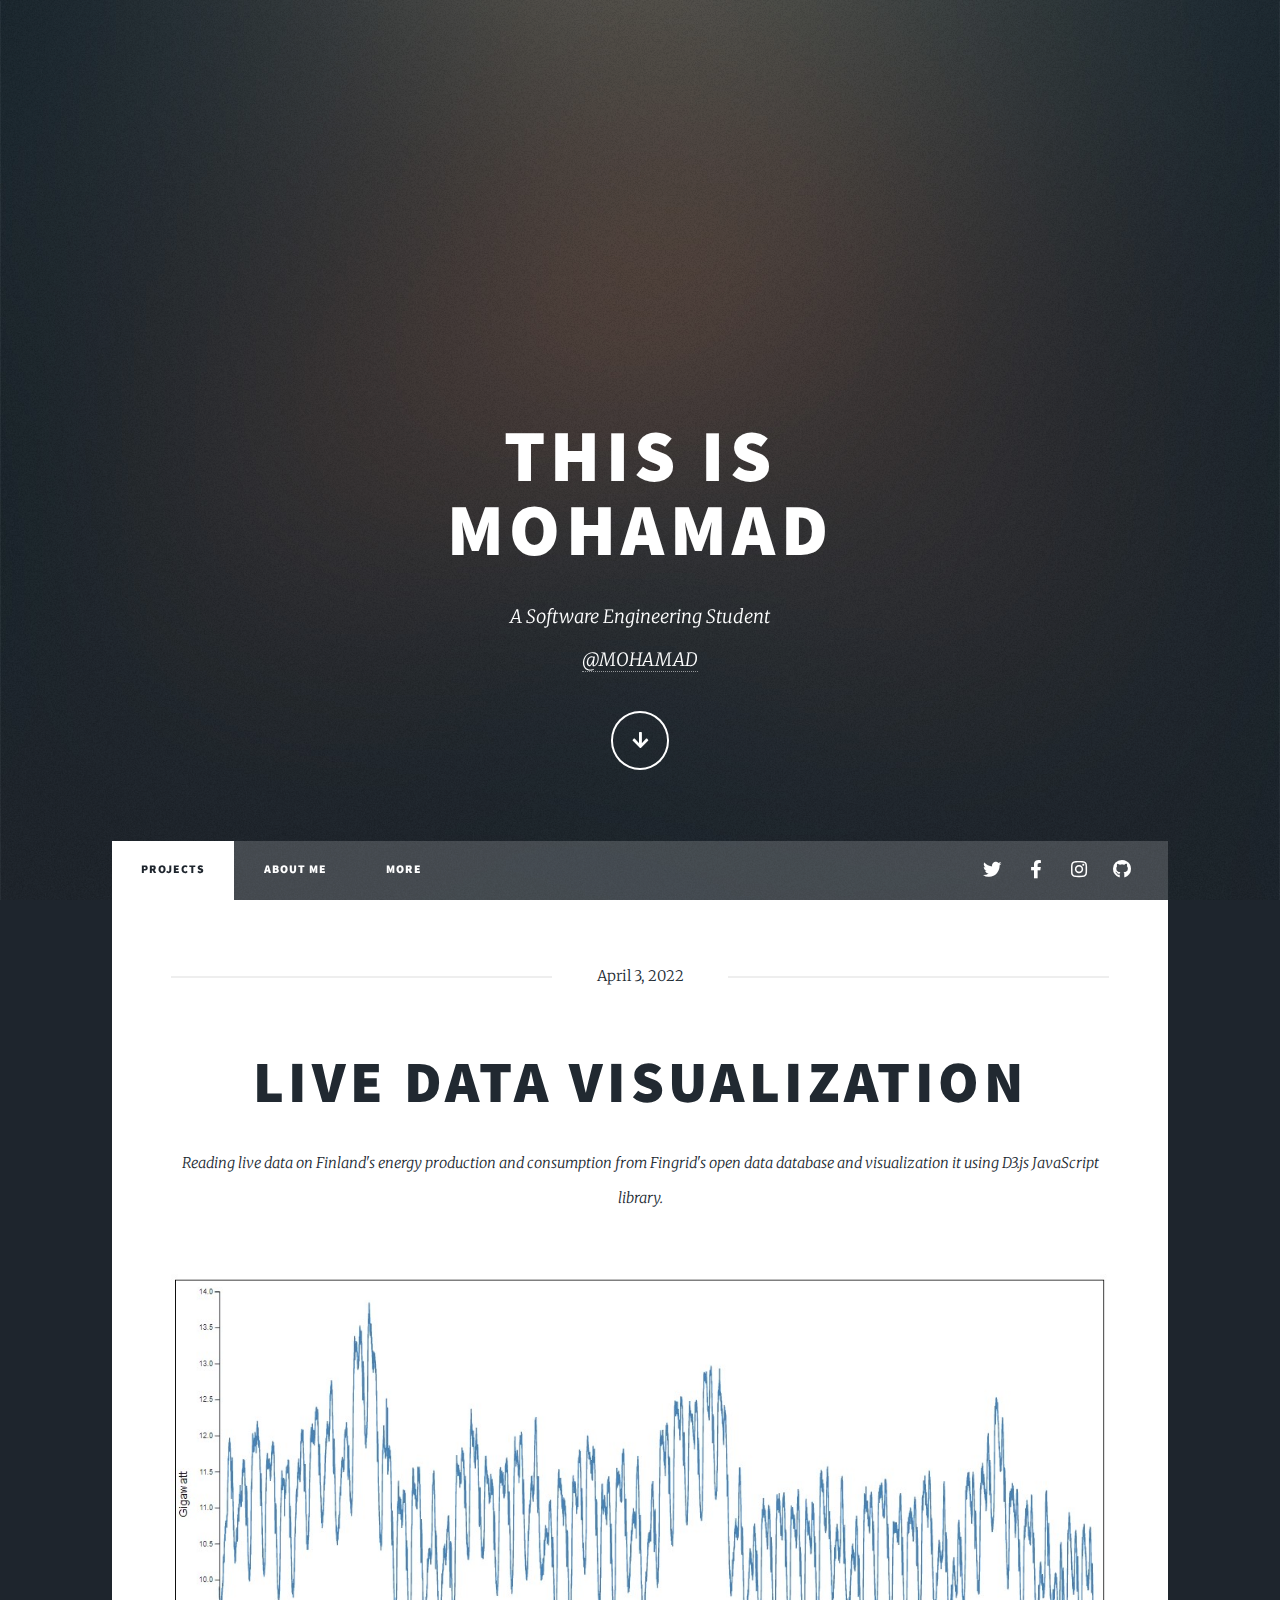
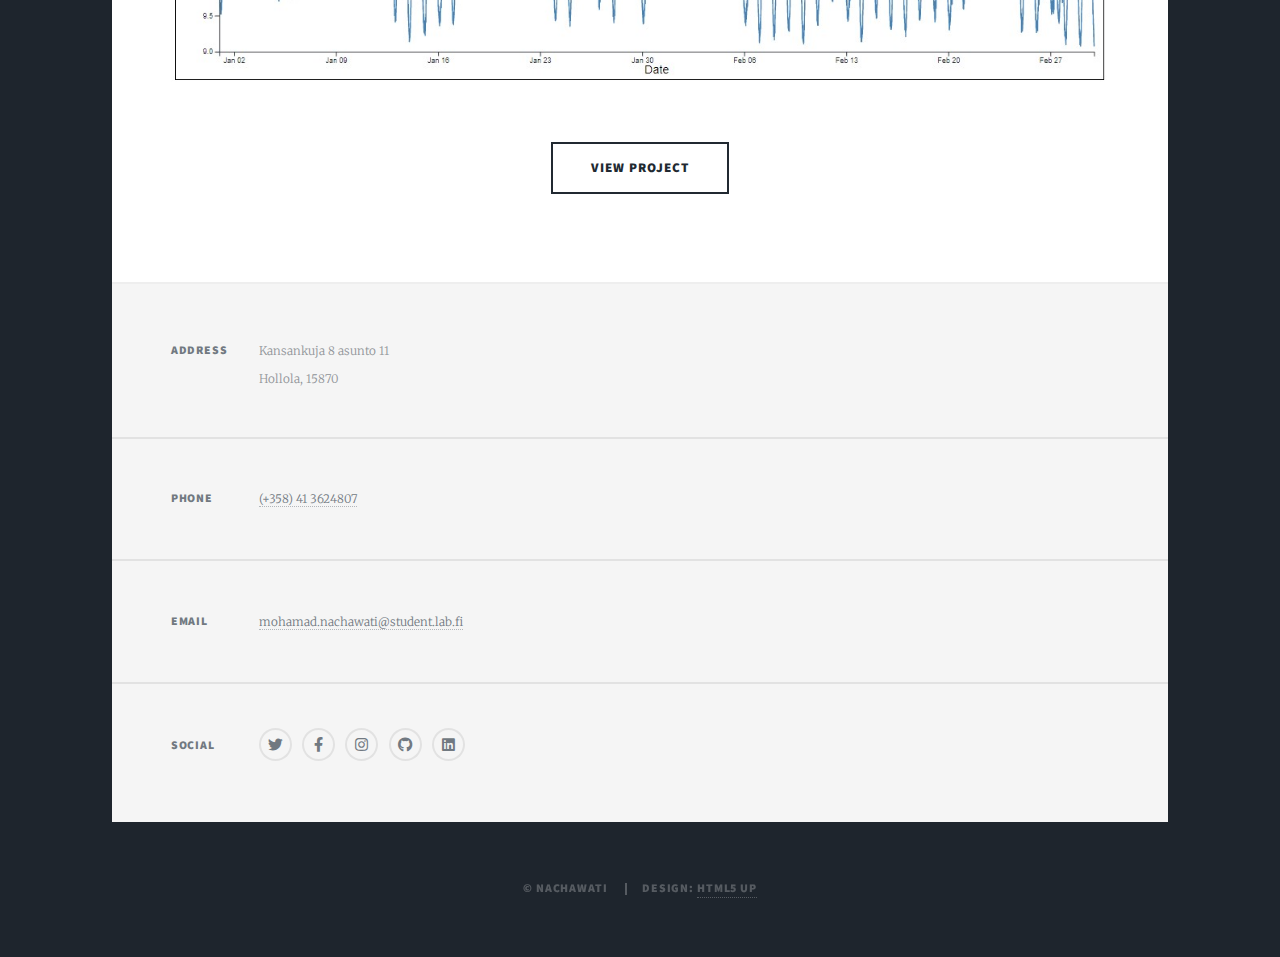
<file: index.html>
<!DOCTYPE HTML>
<html>

<head>
	<title>MAIN</title>
	<meta charset="utf-8" />
	<meta name="viewport" content="width=device-width, initial-scale=1, user-scalable=no" />
	<link rel="stylesheet" href="assets/css/main.css" />
	<noscript>
		<link rel="stylesheet" href="assets/css/noscript.css" /></noscript>
</head>

<body class="is-preload">

	<!-- Wrapper -->
	<div id="wrapper" class="fade-in">

		<!-- Intro -->
		<div id="intro">
			<h1>This is<br />
				MOHAMAD</h1>
			<p>A Software Engineering Student<br />
				<a href="https://www.linkedin.com/in/mohamad-nachawati-a801891b7/">@MOHAMAD</a><br />
				</a></p>
			<ul class="actions">
				<li><a href="#header" class="button icon solid solo fa-arrow-down scrolly">Continue</a></li>
			</ul>
		</div>

		<!-- Header -->
		<header id="header">
			<a href="index.html" class="logo">MOHAMAD SOFTWARE ENGINEER</a>
		</header>

		<!-- Nav -->
		<nav id="nav">
			<ul class="links">
				<li class="active"><a href="index.html">PROJECTS</a></li>
				<li><a href="generic.html">ABOUT ME</a></li>
				<li><a href="elements.html">MORE</a></li>
			</ul>
			<ul class="icons">
				<li><a href="https://twitter.com/mohamadnachawa2" target="_blank" class="icon brands fa-twitter"><span
							class="label">Twitter</span></a></li>
				<li><a href="https://www.facebook.com/coldman2020" target="_blank" class="icon brands fa-facebook-f"><span
							class="label">Facebook</span></a></li>
				<li><a href="https://www.instagram.com/mouhamadnashawati/" target="_blank"
						class="icon brands fa-instagram"><span class="label">Instagram</span></a></li>
				<li><a href="#" class="icon brands fa-github"><span target="_blank" class="label">GitHub</span></a></li>
			</ul>
		</nav>

		<!-- Main -->
		<div id="main">

			<!-- Featured Post -->
			<article class="post featured">
				<header class="major">
					<span class="date">April 3, 2022</span>
					<h2><a href="final-assignment/index.html">Live Data Visualization</a></h2>
					<p>Reading live data on Finland's energy production and
						consumption from Fingrid's open data database and visualization it using D3.js JavaScript library.</p>
				</header>
				<a href="#" class="image main"><img src="images/Näyttökuva 2022-10-01 022326.jpg" alt="" /></a>
				<ul class="actions special">
					<li><a href="final-assignment/index.html" class="button large">View Project</a></li>
				</ul>
			</article>

			<!-- Posts -->
			<section class="posts">


			</section>

			<!-- Footer -->
			<!-- 
			<footer>
				<div class="pagination">
					<a href="#" class="previous">Prev</a>
					<a href="#" class="page active">1</a>
					<a href="#" class="page">2</a>
					<a href="#" class="page">3</a>
					<span class="extra">&hellip;</span>
					<a href="#" class="page">8</a>
					<a href="#" class="page">9</a>
					<a href="#" class="page">10</a>
					<a href="#" class="next">Next</a>
				</div>
			</footer>
			-->

		</div>

		<!-- Footer -->
		<footer id="footer">
			<!--
			<section>
				<form method="post" action="#">
					<div class="fields">
						<div class="field">
							<label for="name">Name</label>
							<input type="text" name="name" id="name" />
						</div>
						<div class="field">
							<label for="email">Email</label>
							<input type="text" name="email" id="email" />
						</div>
						<div class="field">
							<label for="message">Message</label>
							<textarea name="message" id="message" rows="3"></textarea>
						</div>
					</div>
					<ul class="actions">
						<li><input type="submit" value="Send Message" /></li>
					</ul>
				</form>
			</section>
			-->
			<section class="split contact">
				<section class="alt">
					<h3>Address</h3>
					<p>Kansankuja 8 asunto 11<br />
						Hollola, 15870</p>
				</section>
				<section>
					<h3>Phone</h3>
					<p><a href="#">(+358) 41 3624807</a></p>
				</section>
				<section>
					<h3>Email</h3>
					<p><a href="#">mohamad.nachawati@student.lab.fi</a></p>
				</section>
				<section>
					<h3>Social</h3>
					<ul class="icons alt">
						<li><a href="https://twitter.com/mohamadnachawa2" target="_blank" class="icon brands alt fa-twitter"><span
									class="label">Twitter</span></a></li>
						<li><a href="https://www.facebook.com/coldman2020" target="_blank"
								class="icon brands alt fa-facebook-f"><span class="label">Facebook</span></a></li>
						<li><a href="https://www.instagram.com/mouhamadnashawati/" target="_blank"
								class="icon brands alt fa-instagram"><span class="label">Instagram</span></a></li>
						<li><a href="https://github.com/MohamadNach" target="_blank" class="icon brands alt fa-github"><span
									class="label">GitHub</span></a></li>
						<li><a href="https://www.linkedin.com/in/mohamad-nachawati-a801891b7/" target="_blank"
								class="icon brands alt fab fa-linkedin"><span class="label">LinkedIn</span></a></li>
					</ul>
				</section>
			</section>
		</footer>

		<!-- Copyright -->
		<div id="copyright">
			<ul>
				<li>&copy; NACHAWATI</li>
				<li>Design: <a href="https://html5up.net" target="_blank">HTML5 UP</a></li>
			</ul>
		</div>

	</div>

	<!-- Scripts -->
	<script src="assets/js/jquery.min.js"></script>
	<script src="assets/js/jquery.scrollex.min.js"></script>
	<script src="assets/js/jquery.scrolly.min.js"></script>
	<script src="assets/js/browser.min.js"></script>
	<script src="assets/js/breakpoints.min.js"></script>
	<script src="assets/js/util.js"></script>
	<script src="assets/js/main.js"></script>

</body>

</html>
</file>
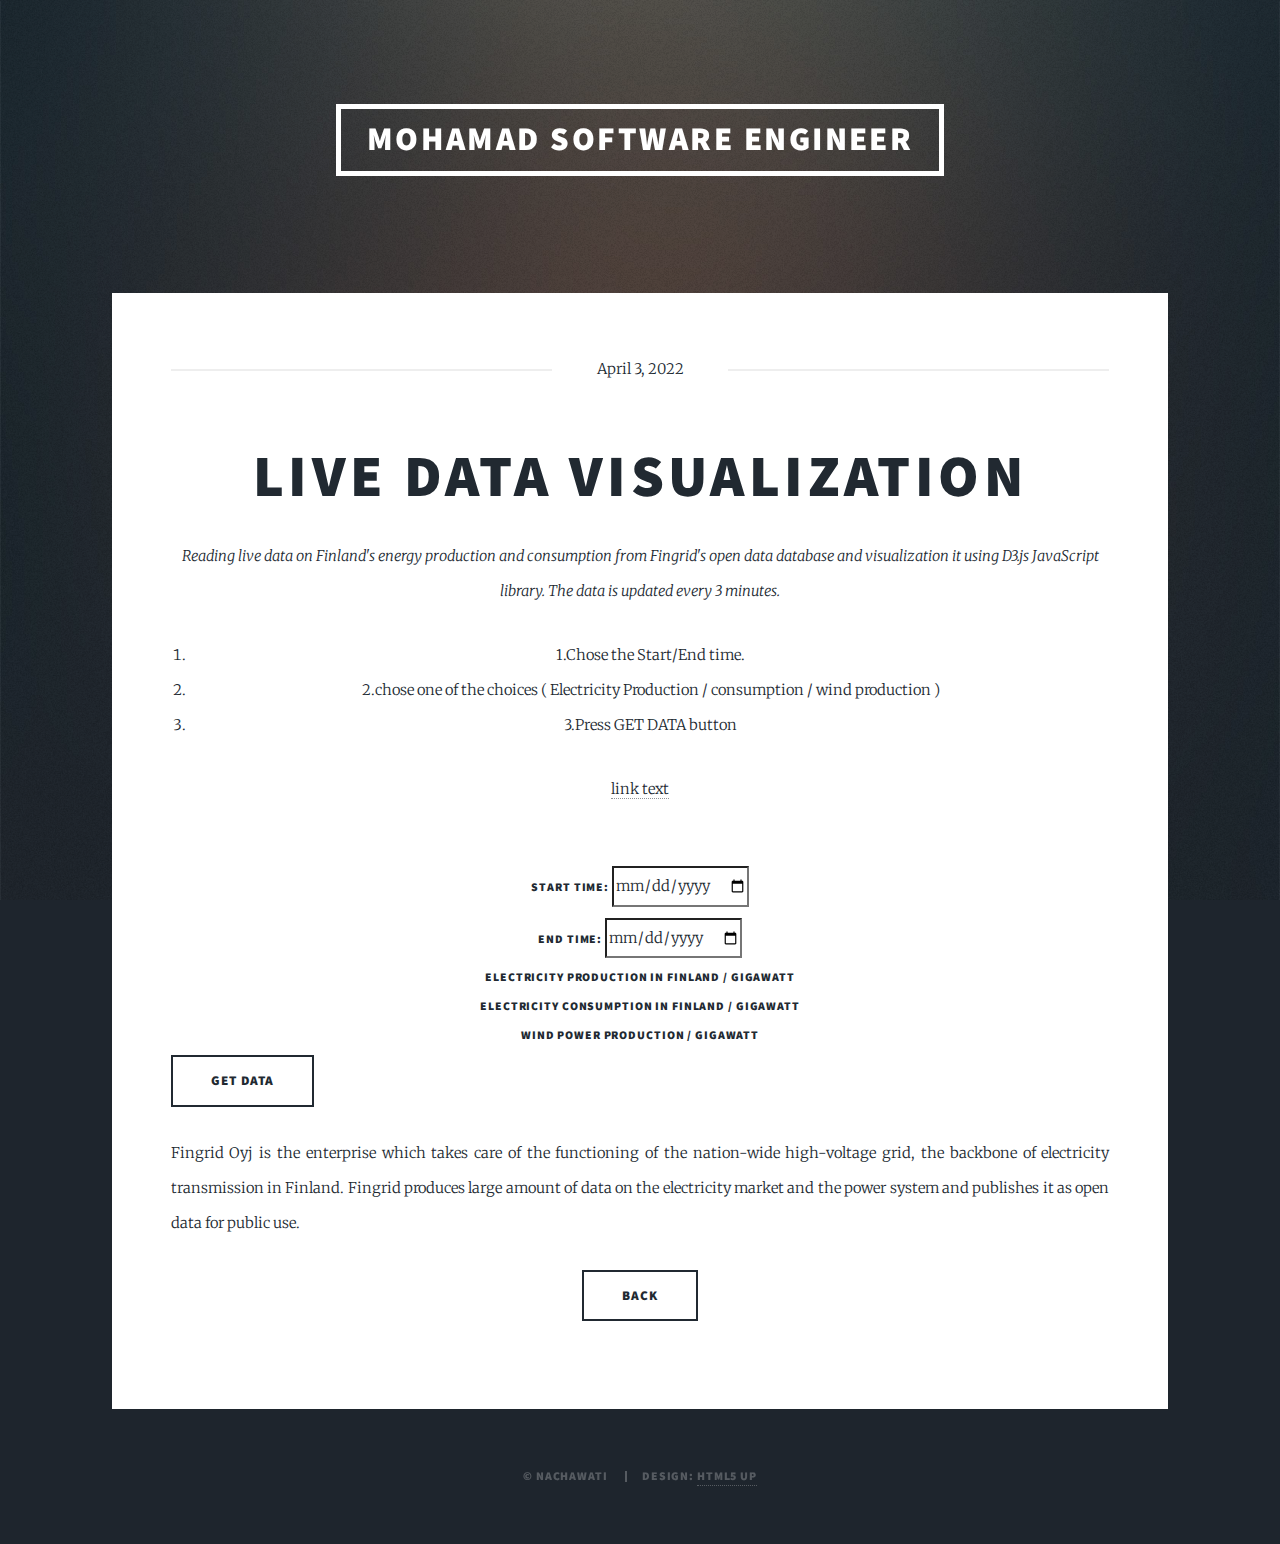
<file: final-assignment/index.html>
<!DOCTYPE HTML>
<html>

<head>
	<title>Live Data Visualization</title>
	<meta charset="utf-8" />
	<meta name="viewport" content="width=device-width, initial-scale=1, user-scalable=no" />
	<link rel="stylesheet" href="../assets/css/main.css" />
	<noscript>
		<link rel="stylesheet" href="../assets/css/noscript.css" /></noscript>
</head>

<body class="is-preload">

	<!-- Wrapper -->
	<div id="wrapper" class="fade-in">

		<!-- Intro -->


		<!-- Header -->
		<header id="header">
			<a href="index.html" class="logo">MOHAMAD SOFTWARE ENGINEER</a>
		</header>

		<!-- Nav -->


		<!-- Main -->
		<div id="main">

			<!-- Featured Post -->
			<article id="wrapper" class="post featured">
				<header class="major">
					<span class="date">April 3, 2022</span>
					<h2><a href="#">Live Data Visualization</a></h2>
					<p>Reading live data on Finland's energy production and
						consumption from Fingrid's open data database and visualization it
						using D3.js JavaScript library. The data is updated every 3 minutes.
					</p>
					<ol>
						<li>1.Chose the Start/End time.</li>
						<li>2.chose one of the choices ( Electricity Production / consumption / wind production )</li>
						<li>3.Press GET DATA button</li>
					</ol>
					<a href="url">link text</a>
				</header>
				<!-- <a href="#" class="image main"><img src="images/IMG-20211006-WA0018.jpg" alt="" /></a> -->
				<div id="chart-wrapper">
					<div id="wrapper1">
						<label class="rad-text" class="label1">
							Start time:
							<input type="date" id="start_time" class="start_time">
						</label>

						<label class="rad-text" class="label1">
							End time:
							<input type="date" id="end-time" class="end-time"><br>
						</label>

						<label class="rad-label">
							<input type="radio" id="production" class="rad-input" name="rad">
							<div class="rad-design"></div>
							<div class="rad-text">Electricity production in Finland / Gigawatt</div>
						</label>
						<label class="rad-label">
							<input type="radio" id="consumption" class="rad-input" name="rad">
							<div class="rad-design"></div>
							<div class="rad-text">Electricity consumption in Finland / Gigawatt</div>
						</label>
						<label class="rad-label">
							<input href="javascript:void(0)" type="radio" id="wind" class="rad-input" name="rad">
							<div class="rad-design"></div>
							<div class="rad-text">Wind power production / Gigawatt </div>
						</label>
						<p>
							<a href="javascript:void(0)" id="button" class="button large" onclick="drawChart()">Get Data</a>
						</p>


					</div>

					<div id="wrapper2" class="svg-container">

					</div>

				</div>
				<div>
					<p id="p">
						Fingrid Oyj is the enterprise which takes care of the functioning of the nation-wide high-voltage grid,
						the backbone of electricity transmission in Finland.
						Fingrid produces large amount of data on the electricity market and the power system
						and publishes it as open data for public use.
					</p>
				</div>
				<ul class="actions special">
					<li><a href="../../MohamadNachawati.github.io/index.html" class="button large">Back</a></li>
				</ul>
			</article>

			<!-- Posts -->
			<!-- <section class="posts">


			</section> -->

		</div>

		<!-- Footer -->


		<!-- Copyright -->
		<div id="copyright">
			<ul>
				<li>&copy; NACHAWATI</li>
				<li>Design: <a href="https://html5up.net" target="_blank">HTML5 UP</a></li>
			</ul>
		</div>

	</div>

	<!-- Scripts -->
	<script src="Script/d3.v6.js"></script>
	<script src="js/script3.js"></script>
	<script src="../assets/js/jquery.min.js"></script>
	<script src="../assets/js/jquery.scrollex.min.js"></script>
	<script src="../assets/js/jquery.scrolly.min.js"></script>
	<script src="../assets/js/browser.min.js"></script>
	<script src="../assets/js/breakpoints.min.js"></script>
	<script src="../assets/js/util.js"></script>
	<script src="../assets/js/main.js"></script>


</body>

</html>
</file>
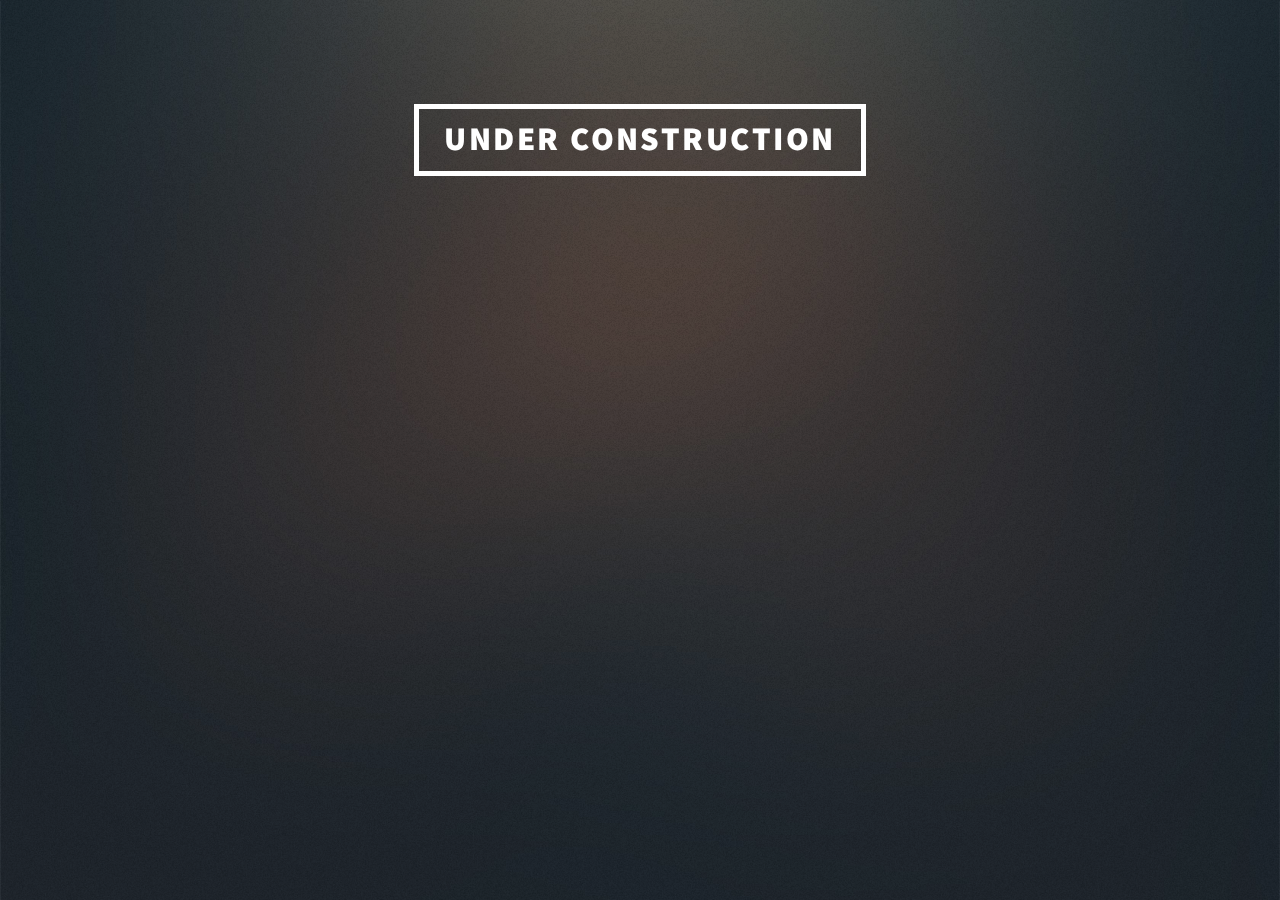
<file: elements.html>
<!DOCTYPE HTML>
<!--
	Massively by HTML5 UP
	html5up.net | @ajlkn
	Free for personal and commercial use under the CCA 3.0 license (html5up.net/license)
-->
<html>

<head>
	<title>Elements Reference - Massively by HTML5 UP</title>
	<meta charset="utf-8" />
	<meta name="viewport" content="width=device-width, initial-scale=1, user-scalable=no" />
	<link rel="stylesheet" href="assets/css/main.css" />
	<noscript>
		<link rel="stylesheet" href="assets/css/noscript.css" /></noscript>
</head>

<body class="is-preload">

	<!-- Wrapper -->
	<div id="wrapper">

		<!-- Header -->
		<header id="header">
			<a href="index.html" class="logo">UNDER CONSTRUCTION</a>
		</header>


	</div>

	<!-- Scripts -->
	<script src="assets/js/jquery.min.js"></script>
	<script src="assets/js/jquery.scrollex.min.js"></script>
	<script src="assets/js/jquery.scrolly.min.js"></script>
	<script src="assets/js/browser.min.js"></script>
	<script src="assets/js/breakpoints.min.js"></script>
	<script src="assets/js/util.js"></script>
	<script src="assets/js/main.js"></script>

</body>

</html>
</file>
<file: assets/css/main.css>
@import url(fontawesome-all.min.css);
@import url("https://fonts.googleapis.com/css?family=Merriweather:300,700,300italic,700italic|Source+Sans+Pro:900");

/*
	Massively by HTML5 UP
	html5up.net | @ajlkn
	Free for personal and commercial use under the CCA 3.0 license (html5up.net/license)
*/

html, body, div, span, applet, object,
iframe, h1, h2, h3, h4, h5, h6, p, blockquote,
pre, a, abbr, acronym, address, big, cite,
code, del, dfn, em, img, ins, kbd, q, s, samp,
small, strike, strong, sub, sup, tt, var, b,
u, i, center, dl, dt, dd, ol, ul, li, fieldset,
form, label, legend, table, caption, tbody,
tfoot, thead, tr, th, td, article, aside,
canvas, details, embed, figure, figcaption,
footer, header, hgroup, menu, nav, output, ruby,
section, summary, time, mark, audio, video {
	margin: 0;
	padding: 0;
	border: 0;
	font-size: 100%;
	font: inherit;
	vertical-align: baseline;}

article, aside, details, figcaption, figure,
footer, header, hgroup, menu, nav, section {
	display: block;}

body {
	line-height: 1;
}

ol, ul {
	list-style: none;
}

blockquote, q {
	quotes: none;
}

	blockquote:before, blockquote:after, q:before, q:after {
		content: '';
		content: none;
	}

table {
	border-collapse: collapse;
	border-spacing: 0;
}

body {
	-webkit-text-size-adjust: none;
}

mark {
	background-color: transparent;
	color: inherit;
}

input::-moz-focus-inner {
	border: 0;
	padding: 0;
}

input, select, textarea {
	-moz-appearance: none;
	-webkit-appearance: none;
	-ms-appearance: none;
	appearance: none;
}

/* Basic */

	@-ms-viewport {
		width: device-width;
	}

	body {
		-ms-overflow-style: scrollbar;
	}

	@media screen and (max-width: 480px) {

		html, body {
			min-width: 320px;
		}

	}

	html {
		box-sizing: border-box;
	}

	*, *:before, *:after {
		box-sizing: inherit;
	}

	body {
		background-color: #1e252d;
	}

		body.is-preload *, body.is-preload *:before, body.is-preload *:after {
			-moz-animation: none !important;
			-webkit-animation: none !important;
			-ms-animation: none !important;
			animation: none !important;
			-moz-transition: none !important;
			-webkit-transition: none !important;
			-ms-transition: none !important;
			transition: none !important;
		}

/* Type */

	html {
		font-size: 16pt;
	}

		@media screen and (max-width: 1680px) {

			html {
				font-size: 12pt;
			}

		}

		@media screen and (max-width: 1280px) {

			html {
				font-size: 11pt;
			}

		}

		@media screen and (max-width: 360px) {

			html {
				font-size: 10pt;
			}

		}

	body {
		color: #212931;
	}

	body, input, select, textarea {
		font-family: "Merriweather", Georgia, serif;
		font-weight: 300;
		font-size: 1rem;
		line-height: 2.375;
	}

	a {
		-moz-transition: color 0.2s ease-in-out, background-color 0.2s ease-in-out, border-color 0.2s ease-in-out, box-shadow 0.2s ease-in-out;
		-webkit-transition: color 0.2s ease-in-out, background-color 0.2s ease-in-out, border-color 0.2s ease-in-out, box-shadow 0.2s ease-in-out;
		-ms-transition: color 0.2s ease-in-out, background-color 0.2s ease-in-out, border-color 0.2s ease-in-out, box-shadow 0.2s ease-in-out;
		transition: color 0.2s ease-in-out, background-color 0.2s ease-in-out, border-color 0.2s ease-in-out, box-shadow 0.2s ease-in-out;
		border-bottom: dotted 1px;
		text-decoration: none;
	}

		a:hover {
			border-bottom-color: transparent;
		}

	strong, b {
		font-weight: 600;
	}

	em, i {
		font-style: italic;
	}

	p {
		text-align: justify;
		margin: 0 0 2rem 0;
	}

	h1, h2, h3, h4, h5, h6 {
		font-family: "Source Sans Pro", Helvetica, sans-serif;
		font-weight: 900;
		line-height: 1.5;
		letter-spacing: 0.075em;
		text-transform: uppercase;
		margin: 0 0 1rem 0;
	}

		h1 a, h2 a, h3 a, h4 a, h5 a, h6 a {
			border-bottom: 0;
			color: inherit;
			text-decoration: none;
		}

	h1 {
		font-size: 4rem;
		line-height: 1.1;
		margin: 0 0 2rem 0;
	}

	h2 {
		font-size: 1.75rem;
		line-height: 1.3;
		margin: 0 0 1.5rem 0;
	}

	h3 {
		font-size: 1.25rem;
		margin: 0 0 1.5rem 0;
	}

	h4 {
		font-size: 1rem;
	}

	h5 {
		font-size: 0.9rem;
	}

	h6 {
		font-size: 0.8rem;
	}

	sub {
		font-size: 0.8rem;
		position: relative;
		top: 0.5rem;
	}

	sup {
		font-size: 0.8rem;
		position: relative;
		top: -0.5rem;
	}

	blockquote {
		border-left: solid 4px;
		font-style: italic;
		margin: 0 0 2rem 0;
		padding: 0.5rem 0 0.5rem 2rem;
	}

	code {
		border: solid 2px;
		font-family: "Courier New", monospace;
		font-size: 0.9rem;
		margin: 0 0.25rem;
		padding: 0.25rem 0.65rem;
	}

	pre {
		-webkit-overflow-scrolling: touch;
		font-family: "Courier New", monospace;
		font-size: 0.9rem;
		margin: 0 0 2rem 0;
	}

		pre code {
			display: block;
			line-height: 1.75;
			padding: 1rem 1.5rem;
			overflow-x: auto;
		}

	hr {
		border: 0;
		border-bottom: solid 2px;
		margin: 3rem 0;
	}

		hr.major {
			margin: 5rem 0;
		}

	.align-left {
		text-align: left;
	}

	.align-center {
		text-align: center;
	}

	.align-right {
		text-align: right;
	}

	input, select, textarea {
		color: #212931;
	}

	a {
		color: #212931;
		border-bottom-color: rgba(33, 41, 49, 0.5);
	}

		a:hover {
			border-bottom-color: transparent;
			color: #18bfef !important;
		}

	strong, b {
		color: #212931;
	}

	h1, h2, h3, h4, h5, h6 {
		color: #212931;
	}

	blockquote {
		border-left-color: #eeeeee;
	}

	code {
		background: rgba(220, 220, 220, 0.25);
		border-color: #eeeeee;
	}

	hr {
		border-bottom-color: #eeeeee;
	}

/* Row */

	.row {
		display: flex;
		flex-wrap: wrap;
		box-sizing: border-box;
		align-items: stretch;
	}

		.row > * {
			box-sizing: border-box;
		}

		.row.gtr-uniform > * > :last-child {
			margin-bottom: 0;
		}

		.row.aln-left {
			justify-content: flex-start;
		}

		.row.aln-center {
			justify-content: center;
		}

		.row.aln-right {
			justify-content: flex-end;
		}

		.row.aln-top {
			align-items: flex-start;
		}

		.row.aln-middle {
			align-items: center;
		}

		.row.aln-bottom {
			align-items: flex-end;
		}

		.row > .imp {
			order: -1;
		}

		.row > .col-1 {
			width: 8.33333%;
		}

		.row > .off-1 {
			margin-left: 8.33333%;
		}

		.row > .col-2 {
			width: 16.66667%;
		}

		.row > .off-2 {
			margin-left: 16.66667%;
		}

		.row > .col-3 {
			width: 25%;
		}

		.row > .off-3 {
			margin-left: 25%;
		}

		.row > .col-4 {
			width: 33.33333%;
		}

		.row > .off-4 {
			margin-left: 33.33333%;
		}

		.row > .col-5 {
			width: 41.66667%;
		}

		.row > .off-5 {
			margin-left: 41.66667%;
		}

		.row > .col-6 {
			width: 50%;
		}

		.row > .off-6 {
			margin-left: 50%;
		}

		.row > .col-7 {
			width: 58.33333%;
		}

		.row > .off-7 {
			margin-left: 58.33333%;
		}

		.row > .col-8 {
			width: 66.66667%;
		}

		.row > .off-8 {
			margin-left: 66.66667%;
		}

		.row > .col-9 {
			width: 75%;
		}

		.row > .off-9 {
			margin-left: 75%;
		}

		.row > .col-10 {
			width: 83.33333%;
		}

		.row > .off-10 {
			margin-left: 83.33333%;
		}

		.row > .col-11 {
			width: 91.66667%;
		}

		.row > .off-11 {
			margin-left: 91.66667%;
		}

		.row > .col-12 {
			width: 100%;
		}

		.row > .off-12 {
			margin-left: 100%;
		}

		.row.gtr-0 {
			margin-top: 0;
			margin-left: 0rem;
		}

			.row.gtr-0 > * {
				padding: 0 0 0 0rem;
			}

			.row.gtr-0.gtr-uniform {
				margin-top: 0rem;
			}

				.row.gtr-0.gtr-uniform > * {
					padding-top: 0rem;
				}

		.row.gtr-25 {
			margin-top: 0;
			margin-left: -0.375rem;
		}

			.row.gtr-25 > * {
				padding: 0 0 0 0.375rem;
			}

			.row.gtr-25.gtr-uniform {
				margin-top: -0.375rem;
			}

				.row.gtr-25.gtr-uniform > * {
					padding-top: 0.375rem;
				}

		.row.gtr-50 {
			margin-top: 0;
			margin-left: -0.75rem;
		}

			.row.gtr-50 > * {
				padding: 0 0 0 0.75rem;
			}

			.row.gtr-50.gtr-uniform {
				margin-top: -0.75rem;
			}

				.row.gtr-50.gtr-uniform > * {
					padding-top: 0.75rem;
				}

		.row {
			margin-top: 0;
			margin-left: -1.5rem;
		}

			.row > * {
				padding: 0 0 0 1.5rem;
			}

			.row.gtr-uniform {
				margin-top: -1.5rem;
			}

				.row.gtr-uniform > * {
					padding-top: 1.5rem;
				}

		.row.gtr-150 {
			margin-top: 0;
			margin-left: -2.25rem;
		}

			.row.gtr-150 > * {
				padding: 0 0 0 2.25rem;
			}

			.row.gtr-150.gtr-uniform {
				margin-top: -2.25rem;
			}

				.row.gtr-150.gtr-uniform > * {
					padding-top: 2.25rem;
				}

		.row.gtr-200 {
			margin-top: 0;
			margin-left: -3rem;
		}

			.row.gtr-200 > * {
				padding: 0 0 0 3rem;
			}

			.row.gtr-200.gtr-uniform {
				margin-top: -3rem;
			}

				.row.gtr-200.gtr-uniform > * {
					padding-top: 3rem;
				}

		@media screen and (max-width: 1680px) {

			.row {
				display: flex;
				flex-wrap: wrap;
				box-sizing: border-box;
				align-items: stretch;
			}

				.row > * {
					box-sizing: border-box;
				}

				.row.gtr-uniform > * > :last-child {
					margin-bottom: 0;
				}

				.row.aln-left {
					justify-content: flex-start;
				}

				.row.aln-center {
					justify-content: center;
				}

				.row.aln-right {
					justify-content: flex-end;
				}

				.row.aln-top {
					align-items: flex-start;
				}

				.row.aln-middle {
					align-items: center;
				}

				.row.aln-bottom {
					align-items: flex-end;
				}

				.row > .imp-xlarge {
					order: -1;
				}

				.row > .col-1-xlarge {
					width: 8.33333%;
				}

				.row > .off-1-xlarge {
					margin-left: 8.33333%;
				}

				.row > .col-2-xlarge {
					width: 16.66667%;
				}

				.row > .off-2-xlarge {
					margin-left: 16.66667%;
				}

				.row > .col-3-xlarge {
					width: 25%;
				}

				.row > .off-3-xlarge {
					margin-left: 25%;
				}

				.row > .col-4-xlarge {
					width: 33.33333%;
				}

				.row > .off-4-xlarge {
					margin-left: 33.33333%;
				}

				.row > .col-5-xlarge {
					width: 41.66667%;
				}

				.row > .off-5-xlarge {
					margin-left: 41.66667%;
				}

				.row > .col-6-xlarge {
					width: 50%;
				}

				.row > .off-6-xlarge {
					margin-left: 50%;
				}

				.row > .col-7-xlarge {
					width: 58.33333%;
				}

				.row > .off-7-xlarge {
					margin-left: 58.33333%;
				}

				.row > .col-8-xlarge {
					width: 66.66667%;
				}

				.row > .off-8-xlarge {
					margin-left: 66.66667%;
				}

				.row > .col-9-xlarge {
					width: 75%;
				}

				.row > .off-9-xlarge {
					margin-left: 75%;
				}

				.row > .col-10-xlarge {
					width: 83.33333%;
				}

				.row > .off-10-xlarge {
					margin-left: 83.33333%;
				}

				.row > .col-11-xlarge {
					width: 91.66667%;
				}

				.row > .off-11-xlarge {
					margin-left: 91.66667%;
				}

				.row > .col-12-xlarge {
					width: 100%;
				}

				.row > .off-12-xlarge {
					margin-left: 100%;
				}

				.row.gtr-0 {
					margin-top: 0;
					margin-left: 0rem;
				}

					.row.gtr-0 > * {
						padding: 0 0 0 0rem;
					}

					.row.gtr-0.gtr-uniform {
						margin-top: 0rem;
					}

						.row.gtr-0.gtr-uniform > * {
							padding-top: 0rem;
						}

				.row.gtr-25 {
					margin-top: 0;
					margin-left: -0.375rem;
				}

					.row.gtr-25 > * {
						padding: 0 0 0 0.375rem;
					}

					.row.gtr-25.gtr-uniform {
						margin-top: -0.375rem;
					}

						.row.gtr-25.gtr-uniform > * {
							padding-top: 0.375rem;
						}

				.row.gtr-50 {
					margin-top: 0;
					margin-left: -0.75rem;
				}

					.row.gtr-50 > * {
						padding: 0 0 0 0.75rem;
					}

					.row.gtr-50.gtr-uniform {
						margin-top: -0.75rem;
					}

						.row.gtr-50.gtr-uniform > * {
							padding-top: 0.75rem;
						}

				.row {
					margin-top: 0;
					margin-left: -1.5rem;
				}

					.row > * {
						padding: 0 0 0 1.5rem;
					}

					.row.gtr-uniform {
						margin-top: -1.5rem;
					}

						.row.gtr-uniform > * {
							padding-top: 1.5rem;
						}

				.row.gtr-150 {
					margin-top: 0;
					margin-left: -2.25rem;
				}

					.row.gtr-150 > * {
						padding: 0 0 0 2.25rem;
					}

					.row.gtr-150.gtr-uniform {
						margin-top: -2.25rem;
					}

						.row.gtr-150.gtr-uniform > * {
							padding-top: 2.25rem;
						}

				.row.gtr-200 {
					margin-top: 0;
					margin-left: -3rem;
				}

					.row.gtr-200 > * {
						padding: 0 0 0 3rem;
					}

					.row.gtr-200.gtr-uniform {
						margin-top: -3rem;
					}

						.row.gtr-200.gtr-uniform > * {
							padding-top: 3rem;
						}

		}

		@media screen and (max-width: 1280px) {

			.row {
				display: flex;
				flex-wrap: wrap;
				box-sizing: border-box;
				align-items: stretch;
			}

				.row > * {
					box-sizing: border-box;
				}

				.row.gtr-uniform > * > :last-child {
					margin-bottom: 0;
				}

				.row.aln-left {
					justify-content: flex-start;
				}

				.row.aln-center {
					justify-content: center;
				}

				.row.aln-right {
					justify-content: flex-end;
				}

				.row.aln-top {
					align-items: flex-start;
				}

				.row.aln-middle {
					align-items: center;
				}

				.row.aln-bottom {
					align-items: flex-end;
				}

				.row > .imp-large {
					order: -1;
				}

				.row > .col-1-large {
					width: 8.33333%;
				}

				.row > .off-1-large {
					margin-left: 8.33333%;
				}

				.row > .col-2-large {
					width: 16.66667%;
				}

				.row > .off-2-large {
					margin-left: 16.66667%;
				}

				.row > .col-3-large {
					width: 25%;
				}

				.row > .off-3-large {
					margin-left: 25%;
				}

				.row > .col-4-large {
					width: 33.33333%;
				}

				.row > .off-4-large {
					margin-left: 33.33333%;
				}

				.row > .col-5-large {
					width: 41.66667%;
				}

				.row > .off-5-large {
					margin-left: 41.66667%;
				}

				.row > .col-6-large {
					width: 50%;
				}

				.row > .off-6-large {
					margin-left: 50%;
				}

				.row > .col-7-large {
					width: 58.33333%;
				}

				.row > .off-7-large {
					margin-left: 58.33333%;
				}

				.row > .col-8-large {
					width: 66.66667%;
				}

				.row > .off-8-large {
					margin-left: 66.66667%;
				}

				.row > .col-9-large {
					width: 75%;
				}

				.row > .off-9-large {
					margin-left: 75%;
				}

				.row > .col-10-large {
					width: 83.33333%;
				}

				.row > .off-10-large {
					margin-left: 83.33333%;
				}

				.row > .col-11-large {
					width: 91.66667%;
				}

				.row > .off-11-large {
					margin-left: 91.66667%;
				}

				.row > .col-12-large {
					width: 100%;
				}

				.row > .off-12-large {
					margin-left: 100%;
				}

				.row.gtr-0 {
					margin-top: 0;
					margin-left: 0rem;
				}

					.row.gtr-0 > * {
						padding: 0 0 0 0rem;
					}

					.row.gtr-0.gtr-uniform {
						margin-top: 0rem;
					}

						.row.gtr-0.gtr-uniform > * {
							padding-top: 0rem;
						}

				.row.gtr-25 {
					margin-top: 0;
					margin-left: -0.375rem;
				}

					.row.gtr-25 > * {
						padding: 0 0 0 0.375rem;
					}

					.row.gtr-25.gtr-uniform {
						margin-top: -0.375rem;
					}

						.row.gtr-25.gtr-uniform > * {
							padding-top: 0.375rem;
						}

				.row.gtr-50 {
					margin-top: 0;
					margin-left: -0.75rem;
				}

					.row.gtr-50 > * {
						padding: 0 0 0 0.75rem;
					}

					.row.gtr-50.gtr-uniform {
						margin-top: -0.75rem;
					}

						.row.gtr-50.gtr-uniform > * {
							padding-top: 0.75rem;
						}

				.row {
					margin-top: 0;
					margin-left: -1.5rem;
				}

					.row > * {
						padding: 0 0 0 1.5rem;
					}

					.row.gtr-uniform {
						margin-top: -1.5rem;
					}

						.row.gtr-uniform > * {
							padding-top: 1.5rem;
						}

				.row.gtr-150 {
					margin-top: 0;
					margin-left: -2.25rem;
				}

					.row.gtr-150 > * {
						padding: 0 0 0 2.25rem;
					}

					.row.gtr-150.gtr-uniform {
						margin-top: -2.25rem;
					}

						.row.gtr-150.gtr-uniform > * {
							padding-top: 2.25rem;
						}

				.row.gtr-200 {
					margin-top: 0;
					margin-left: -3rem;
				}

					.row.gtr-200 > * {
						padding: 0 0 0 3rem;
					}

					.row.gtr-200.gtr-uniform {
						margin-top: -3rem;
					}

						.row.gtr-200.gtr-uniform > * {
							padding-top: 3rem;
						}

		}

		@media screen and (max-width: 980px) {

			.row {
				display: flex;
				flex-wrap: wrap;
				box-sizing: border-box;
				align-items: stretch;
			}

				.row > * {
					box-sizing: border-box;
				}

				.row.gtr-uniform > * > :last-child {
					margin-bottom: 0;
				}

				.row.aln-left {
					justify-content: flex-start;
				}

				.row.aln-center {
					justify-content: center;
				}

				.row.aln-right {
					justify-content: flex-end;
				}

				.row.aln-top {
					align-items: flex-start;
				}

				.row.aln-middle {
					align-items: center;
				}

				.row.aln-bottom {
					align-items: flex-end;
				}

				.row > .imp-medium {
					order: -1;
				}

				.row > .col-1-medium {
					width: 8.33333%;
				}

				.row > .off-1-medium {
					margin-left: 8.33333%;
				}

				.row > .col-2-medium {
					width: 16.66667%;
				}

				.row > .off-2-medium {
					margin-left: 16.66667%;
				}

				.row > .col-3-medium {
					width: 25%;
				}

				.row > .off-3-medium {
					margin-left: 25%;
				}

				.row > .col-4-medium {
					width: 33.33333%;
				}

				.row > .off-4-medium {
					margin-left: 33.33333%;
				}

				.row > .col-5-medium {
					width: 41.66667%;
				}

				.row > .off-5-medium {
					margin-left: 41.66667%;
				}

				.row > .col-6-medium {
					width: 50%;
				}

				.row > .off-6-medium {
					margin-left: 50%;
				}

				.row > .col-7-medium {
					width: 58.33333%;
				}

				.row > .off-7-medium {
					margin-left: 58.33333%;
				}

				.row > .col-8-medium {
					width: 66.66667%;
				}

				.row > .off-8-medium {
					margin-left: 66.66667%;
				}

				.row > .col-9-medium {
					width: 75%;
				}

				.row > .off-9-medium {
					margin-left: 75%;
				}

				.row > .col-10-medium {
					width: 83.33333%;
				}

				.row > .off-10-medium {
					margin-left: 83.33333%;
				}

				.row > .col-11-medium {
					width: 91.66667%;
				}

				.row > .off-11-medium {
					margin-left: 91.66667%;
				}

				.row > .col-12-medium {
					width: 100%;
				}

				.row > .off-12-medium {
					margin-left: 100%;
				}

				.row.gtr-0 {
					margin-top: 0;
					margin-left: 0rem;
				}

					.row.gtr-0 > * {
						padding: 0 0 0 0rem;
					}

					.row.gtr-0.gtr-uniform {
						margin-top: 0rem;
					}

						.row.gtr-0.gtr-uniform > * {
							padding-top: 0rem;
						}

				.row.gtr-25 {
					margin-top: 0;
					margin-left: -0.375rem;
				}

					.row.gtr-25 > * {
						padding: 0 0 0 0.375rem;
					}

					.row.gtr-25.gtr-uniform {
						margin-top: -0.375rem;
					}

						.row.gtr-25.gtr-uniform > * {
							padding-top: 0.375rem;
						}

				.row.gtr-50 {
					margin-top: 0;
					margin-left: -0.75rem;
				}

					.row.gtr-50 > * {
						padding: 0 0 0 0.75rem;
					}

					.row.gtr-50.gtr-uniform {
						margin-top: -0.75rem;
					}

						.row.gtr-50.gtr-uniform > * {
							padding-top: 0.75rem;
						}

				.row {
					margin-top: 0;
					margin-left: -1.5rem;
				}

					.row > * {
						padding: 0 0 0 1.5rem;
					}

					.row.gtr-uniform {
						margin-top: -1.5rem;
					}

						.row.gtr-uniform > * {
							padding-top: 1.5rem;
						}

				.row.gtr-150 {
					margin-top: 0;
					margin-left: -2.25rem;
				}

					.row.gtr-150 > * {
						padding: 0 0 0 2.25rem;
					}

					.row.gtr-150.gtr-uniform {
						margin-top: -2.25rem;
					}

						.row.gtr-150.gtr-uniform > * {
							padding-top: 2.25rem;
						}

				.row.gtr-200 {
					margin-top: 0;
					margin-left: -3rem;
				}

					.row.gtr-200 > * {
						padding: 0 0 0 3rem;
					}

					.row.gtr-200.gtr-uniform {
						margin-top: -3rem;
					}

						.row.gtr-200.gtr-uniform > * {
							padding-top: 3rem;
						}

		}

		@media screen and (max-width: 736px) {

			.row {
				display: flex;
				flex-wrap: wrap;
				box-sizing: border-box;
				align-items: stretch;
			}

				.row > * {
					box-sizing: border-box;
				}

				.row.gtr-uniform > * > :last-child {
					margin-bottom: 0;
				}

				.row.aln-left {
					justify-content: flex-start;
				}

				.row.aln-center {
					justify-content: center;
				}

				.row.aln-right {
					justify-content: flex-end;
				}

				.row.aln-top {
					align-items: flex-start;
				}

				.row.aln-middle {
					align-items: center;
				}

				.row.aln-bottom {
					align-items: flex-end;
				}

				.row > .imp-small {
					order: -1;
				}

				.row > .col-1-small {
					width: 8.33333%;
				}

				.row > .off-1-small {
					margin-left: 8.33333%;
				}

				.row > .col-2-small {
					width: 16.66667%;
				}

				.row > .off-2-small {
					margin-left: 16.66667%;
				}

				.row > .col-3-small {
					width: 25%;
				}

				.row > .off-3-small {
					margin-left: 25%;
				}

				.row > .col-4-small {
					width: 33.33333%;
				}

				.row > .off-4-small {
					margin-left: 33.33333%;
				}

				.row > .col-5-small {
					width: 41.66667%;
				}

				.row > .off-5-small {
					margin-left: 41.66667%;
				}

				.row > .col-6-small {
					width: 50%;
				}

				.row > .off-6-small {
					margin-left: 50%;
				}

				.row > .col-7-small {
					width: 58.33333%;
				}

				.row > .off-7-small {
					margin-left: 58.33333%;
				}

				.row > .col-8-small {
					width: 66.66667%;
				}

				.row > .off-8-small {
					margin-left: 66.66667%;
				}

				.row > .col-9-small {
					width: 75%;
				}

				.row > .off-9-small {
					margin-left: 75%;
				}

				.row > .col-10-small {
					width: 83.33333%;
				}

				.row > .off-10-small {
					margin-left: 83.33333%;
				}

				.row > .col-11-small {
					width: 91.66667%;
				}

				.row > .off-11-small {
					margin-left: 91.66667%;
				}

				.row > .col-12-small {
					width: 100%;
				}

				.row > .off-12-small {
					margin-left: 100%;
				}

				.row.gtr-0 {
					margin-top: 0;
					margin-left: 0rem;
				}

					.row.gtr-0 > * {
						padding: 0 0 0 0rem;
					}

					.row.gtr-0.gtr-uniform {
						margin-top: 0rem;
					}

						.row.gtr-0.gtr-uniform > * {
							padding-top: 0rem;
						}

				.row.gtr-25 {
					margin-top: 0;
					margin-left: -0.375rem;
				}

					.row.gtr-25 > * {
						padding: 0 0 0 0.375rem;
					}

					.row.gtr-25.gtr-uniform {
						margin-top: -0.375rem;
					}

						.row.gtr-25.gtr-uniform > * {
							padding-top: 0.375rem;
						}

				.row.gtr-50 {
					margin-top: 0;
					margin-left: -0.75rem;
				}

					.row.gtr-50 > * {
						padding: 0 0 0 0.75rem;
					}

					.row.gtr-50.gtr-uniform {
						margin-top: -0.75rem;
					}

						.row.gtr-50.gtr-uniform > * {
							padding-top: 0.75rem;
						}

				.row {
					margin-top: 0;
					margin-left: -1.5rem;
				}

					.row > * {
						padding: 0 0 0 1.5rem;
					}

					.row.gtr-uniform {
						margin-top: -1.5rem;
					}

						.row.gtr-uniform > * {
							padding-top: 1.5rem;
						}

				.row.gtr-150 {
					margin-top: 0;
					margin-left: -2.25rem;
				}

					.row.gtr-150 > * {
						padding: 0 0 0 2.25rem;
					}

					.row.gtr-150.gtr-uniform {
						margin-top: -2.25rem;
					}

						.row.gtr-150.gtr-uniform > * {
							padding-top: 2.25rem;
						}

				.row.gtr-200 {
					margin-top: 0;
					margin-left: -3rem;
				}

					.row.gtr-200 > * {
						padding: 0 0 0 3rem;
					}

					.row.gtr-200.gtr-uniform {
						margin-top: -3rem;
					}

						.row.gtr-200.gtr-uniform > * {
							padding-top: 3rem;
						}

		}

		@media screen and (max-width: 480px) {

			.row {
				display: flex;
				flex-wrap: wrap;
				box-sizing: border-box;
				align-items: stretch;
			}

				.row > * {
					box-sizing: border-box;
				}

				.row.gtr-uniform > * > :last-child {
					margin-bottom: 0;
				}

				.row.aln-left {
					justify-content: flex-start;
				}

				.row.aln-center {
					justify-content: center;
				}

				.row.aln-right {
					justify-content: flex-end;
				}

				.row.aln-top {
					align-items: flex-start;
				}

				.row.aln-middle {
					align-items: center;
				}

				.row.aln-bottom {
					align-items: flex-end;
				}

				.row > .imp-xsmall {
					order: -1;
				}

				.row > .col-1-xsmall {
					width: 8.33333%;
				}

				.row > .off-1-xsmall {
					margin-left: 8.33333%;
				}

				.row > .col-2-xsmall {
					width: 16.66667%;
				}

				.row > .off-2-xsmall {
					margin-left: 16.66667%;
				}

				.row > .col-3-xsmall {
					width: 25%;
				}

				.row > .off-3-xsmall {
					margin-left: 25%;
				}

				.row > .col-4-xsmall {
					width: 33.33333%;
				}

				.row > .off-4-xsmall {
					margin-left: 33.33333%;
				}

				.row > .col-5-xsmall {
					width: 41.66667%;
				}

				.row > .off-5-xsmall {
					margin-left: 41.66667%;
				}

				.row > .col-6-xsmall {
					width: 50%;
				}

				.row > .off-6-xsmall {
					margin-left: 50%;
				}

				.row > .col-7-xsmall {
					width: 58.33333%;
				}

				.row > .off-7-xsmall {
					margin-left: 58.33333%;
				}

				.row > .col-8-xsmall {
					width: 66.66667%;
				}

				.row > .off-8-xsmall {
					margin-left: 66.66667%;
				}

				.row > .col-9-xsmall {
					width: 75%;
				}

				.row > .off-9-xsmall {
					margin-left: 75%;
				}

				.row > .col-10-xsmall {
					width: 83.33333%;
				}

				.row > .off-10-xsmall {
					margin-left: 83.33333%;
				}

				.row > .col-11-xsmall {
					width: 91.66667%;
				}

				.row > .off-11-xsmall {
					margin-left: 91.66667%;
				}

				.row > .col-12-xsmall {
					width: 100%;
				}

				.row > .off-12-xsmall {
					margin-left: 100%;
				}

				.row.gtr-0 {
					margin-top: 0;
					margin-left: 0rem;
				}

					.row.gtr-0 > * {
						padding: 0 0 0 0rem;
					}

					.row.gtr-0.gtr-uniform {
						margin-top: 0rem;
					}

						.row.gtr-0.gtr-uniform > * {
							padding-top: 0rem;
						}

				.row.gtr-25 {
					margin-top: 0;
					margin-left: -0.375rem;
				}

					.row.gtr-25 > * {
						padding: 0 0 0 0.375rem;
					}

					.row.gtr-25.gtr-uniform {
						margin-top: -0.375rem;
					}

						.row.gtr-25.gtr-uniform > * {
							padding-top: 0.375rem;
						}

				.row.gtr-50 {
					margin-top: 0;
					margin-left: -0.75rem;
				}

					.row.gtr-50 > * {
						padding: 0 0 0 0.75rem;
					}

					.row.gtr-50.gtr-uniform {
						margin-top: -0.75rem;
					}

						.row.gtr-50.gtr-uniform > * {
							padding-top: 0.75rem;
						}

				.row {
					margin-top: 0;
					margin-left: -1.5rem;
				}

					.row > * {
						padding: 0 0 0 1.5rem;
					}

					.row.gtr-uniform {
						margin-top: -1.5rem;
					}

						.row.gtr-uniform > * {
							padding-top: 1.5rem;
						}

				.row.gtr-150 {
					margin-top: 0;
					margin-left: -2.25rem;
				}

					.row.gtr-150 > * {
						padding: 0 0 0 2.25rem;
					}

					.row.gtr-150.gtr-uniform {
						margin-top: -2.25rem;
					}

						.row.gtr-150.gtr-uniform > * {
							padding-top: 2.25rem;
						}

				.row.gtr-200 {
					margin-top: 0;
					margin-left: -3rem;
				}

					.row.gtr-200 > * {
						padding: 0 0 0 3rem;
					}

					.row.gtr-200.gtr-uniform {
						margin-top: -3rem;
					}

						.row.gtr-200.gtr-uniform > * {
							padding-top: 3rem;
						}

		}

		@media screen and (max-width: 360px) {

			.row {
				display: flex;
				flex-wrap: wrap;
				box-sizing: border-box;
				align-items: stretch;
			}

				.row > * {
					box-sizing: border-box;
				}

				.row.gtr-uniform > * > :last-child {
					margin-bottom: 0;
				}

				.row.aln-left {
					justify-content: flex-start;
				}

				.row.aln-center {
					justify-content: center;
				}

				.row.aln-right {
					justify-content: flex-end;
				}

				.row.aln-top {
					align-items: flex-start;
				}

				.row.aln-middle {
					align-items: center;
				}

				.row.aln-bottom {
					align-items: flex-end;
				}

				.row > .imp-xxsmall {
					order: -1;
				}

				.row > .col-1-xxsmall {
					width: 8.33333%;
				}

				.row > .off-1-xxsmall {
					margin-left: 8.33333%;
				}

				.row > .col-2-xxsmall {
					width: 16.66667%;
				}

				.row > .off-2-xxsmall {
					margin-left: 16.66667%;
				}

				.row > .col-3-xxsmall {
					width: 25%;
				}

				.row > .off-3-xxsmall {
					margin-left: 25%;
				}

				.row > .col-4-xxsmall {
					width: 33.33333%;
				}

				.row > .off-4-xxsmall {
					margin-left: 33.33333%;
				}

				.row > .col-5-xxsmall {
					width: 41.66667%;
				}

				.row > .off-5-xxsmall {
					margin-left: 41.66667%;
				}

				.row > .col-6-xxsmall {
					width: 50%;
				}

				.row > .off-6-xxsmall {
					margin-left: 50%;
				}

				.row > .col-7-xxsmall {
					width: 58.33333%;
				}

				.row > .off-7-xxsmall {
					margin-left: 58.33333%;
				}

				.row > .col-8-xxsmall {
					width: 66.66667%;
				}

				.row > .off-8-xxsmall {
					margin-left: 66.66667%;
				}

				.row > .col-9-xxsmall {
					width: 75%;
				}

				.row > .off-9-xxsmall {
					margin-left: 75%;
				}

				.row > .col-10-xxsmall {
					width: 83.33333%;
				}

				.row > .off-10-xxsmall {
					margin-left: 83.33333%;
				}

				.row > .col-11-xxsmall {
					width: 91.66667%;
				}

				.row > .off-11-xxsmall {
					margin-left: 91.66667%;
				}

				.row > .col-12-xxsmall {
					width: 100%;
				}

				.row > .off-12-xxsmall {
					margin-left: 100%;
				}

				.row.gtr-0 {
					margin-top: 0;
					margin-left: 0rem;
				}

					.row.gtr-0 > * {
						padding: 0 0 0 0rem;
					}

					.row.gtr-0.gtr-uniform {
						margin-top: 0rem;
					}

						.row.gtr-0.gtr-uniform > * {
							padding-top: 0rem;
						}

				.row.gtr-25 {
					margin-top: 0;
					margin-left: -0.375rem;
				}

					.row.gtr-25 > * {
						padding: 0 0 0 0.375rem;
					}

					.row.gtr-25.gtr-uniform {
						margin-top: -0.375rem;
					}

						.row.gtr-25.gtr-uniform > * {
							padding-top: 0.375rem;
						}

				.row.gtr-50 {
					margin-top: 0;
					margin-left: -0.75rem;
				}

					.row.gtr-50 > * {
						padding: 0 0 0 0.75rem;
					}

					.row.gtr-50.gtr-uniform {
						margin-top: -0.75rem;
					}

						.row.gtr-50.gtr-uniform > * {
							padding-top: 0.75rem;
						}

				.row {
					margin-top: 0;
					margin-left: -1.5rem;
				}

					.row > * {
						padding: 0 0 0 1.5rem;
					}

					.row.gtr-uniform {
						margin-top: -1.5rem;
					}

						.row.gtr-uniform > * {
							padding-top: 1.5rem;
						}

				.row.gtr-150 {
					margin-top: 0;
					margin-left: -2.25rem;
				}

					.row.gtr-150 > * {
						padding: 0 0 0 2.25rem;
					}

					.row.gtr-150.gtr-uniform {
						margin-top: -2.25rem;
					}

						.row.gtr-150.gtr-uniform > * {
							padding-top: 2.25rem;
						}

				.row.gtr-200 {
					margin-top: 0;
					margin-left: -3rem;
				}

					.row.gtr-200 > * {
						padding: 0 0 0 3rem;
					}

					.row.gtr-200.gtr-uniform {
						margin-top: -3rem;
					}

						.row.gtr-200.gtr-uniform > * {
							padding-top: 3rem;
						}

		}

/* Box */

	.box {
		border: solid 2px;
		margin-bottom: 2rem;
		padding: 1.5rem;
	}

		.box > :last-child,
		.box > :last-child > :last-child,
		.box > :last-child > :last-child > :last-child {
			margin-bottom: 0;
		}

		.box.alt {
			border: 0;
			border-radius: 0;
			padding: 0;
		}

	.box {
		border-color: #eeeeee;
	}

/* Button */

	input[type="submit"],
	input[type="reset"],
	input[type="button"],
	button,
	.button {
		-moz-appearance: none;
		-webkit-appearance: none;
		-ms-appearance: none;
		appearance: none;
		-moz-transition: background-color 0.2s ease-in-out, box-shadow 0.2s ease-in-out, color 0.2s ease-in-out;
		-webkit-transition: background-color 0.2s ease-in-out, box-shadow 0.2s ease-in-out, color 0.2s ease-in-out;
		-ms-transition: background-color 0.2s ease-in-out, box-shadow 0.2s ease-in-out, color 0.2s ease-in-out;
		transition: background-color 0.2s ease-in-out, box-shadow 0.2s ease-in-out, color 0.2s ease-in-out;
		border: 0;
		border-radius: 0;
		cursor: pointer;
		display: inline-block;
		font-family: "Source Sans Pro", Helvetica, sans-serif;
		font-size: 0.8rem;
		font-weight: 900;
		letter-spacing: 0.075em;
		height: 3rem;
		line-height: 3rem;
		padding: 0 2rem;
		text-align: center;
		text-decoration: none;
		text-transform: uppercase;
		white-space: nowrap;
	}

		input[type="submit"].icon:before,
		input[type="reset"].icon:before,
		input[type="button"].icon:before,
		button.icon:before,
		.button.icon:before {
			margin-right: 0.5rem;
		}

		input[type="submit"].icon.solo,
		input[type="reset"].icon.solo,
		input[type="button"].icon.solo,
		button.icon.solo,
		.button.icon.solo {
			position: relative;
			width: 4rem;
			height: 4rem;
			line-height: 4rem;
			border-radius: 4rem;
			text-indent: 4rem;
			overflow: hidden;
			padding: 0;
			white-space: nowrap;
		}

			input[type="submit"].icon.solo:before,
			input[type="reset"].icon.solo:before,
			input[type="button"].icon.solo:before,
			button.icon.solo:before,
			.button.icon.solo:before {
				position: absolute;
				display: block;
				top: 0;
				left: 0;
				width: inherit;
				height: inherit;
				line-height: inherit;
				font-size: 1.25rem;
				margin-right: 0;
				text-align: center;
				text-indent: 0;
			}

		input[type="submit"].fit,
		input[type="reset"].fit,
		input[type="button"].fit,
		button.fit,
		.button.fit {
			width: 100%;
		}

		input[type="submit"].small,
		input[type="reset"].small,
		input[type="button"].small,
		button.small,
		.button.small {
			font-size: 0.7rem;
			height: 2.5rem;
			line-height: 2.5rem;
			padding: 0 1.5rem;
		}

		input[type="submit"].large,
		input[type="reset"].large,
		input[type="button"].large,
		button.large,
		.button.large {
			font-size: 0.9rem;
			height: 3.5rem;
			line-height: 3.5rem;
			padding: 0 2.75rem;
		}

		@media screen and (max-width: 980px) {

			input[type="submit"],
			input[type="reset"],
			input[type="button"],
			button,
			.button {
				font-size: 0.9rem;
				height: 3.25rem;
				line-height: 3.25rem;
			}

				input[type="submit"].large,
				input[type="reset"].large,
				input[type="button"].large,
				button.large,
				.button.large {
					font-size: 1rem;
					height: 3.75rem;
					line-height: 3.75rem;
				}

		}

		input[type="submit"].disabled, input[type="submit"]:disabled,
		input[type="reset"].disabled,
		input[type="reset"]:disabled,
		input[type="button"].disabled,
		input[type="button"]:disabled,
		button.disabled,
		button:disabled,
		.button.disabled,
		.button:disabled {
			pointer-events: none;
			opacity: 0.25;
		}

	input[type="submit"],
	input[type="reset"],
	input[type="button"],
	button,
	.button {
		background-color: transparent;
		box-shadow: inset 0 0 0 2px #212931;
		color: #212931 !important;
	}

		input[type="submit"]:hover,
		input[type="reset"]:hover,
		input[type="button"]:hover,
		button:hover,
		.button:hover {
			box-shadow: inset 0 0 0 2px #18bfef;
			color: #18bfef !important;
		}

		input[type="submit"].primary,
		input[type="reset"].primary,
		input[type="button"].primary,
		button.primary,
		.button.primary {
			background-color: #212931;
			box-shadow: none;
			color: #ffffff !important;
		}

			input[type="submit"].primary:hover,
			input[type="reset"].primary:hover,
			input[type="button"].primary:hover,
			button.primary:hover,
			.button.primary:hover {
				background-color: #18bfef;
			}

/* Form */

	form {
		margin: 0 0 2rem 0;
	}

		form > :last-child {
			margin-bottom: 0;
		}

		form > .fields {
			display: -moz-flex;
			display: -webkit-flex;
			display: -ms-flex;
			display: flex;
			-moz-flex-wrap: wrap;
			-webkit-flex-wrap: wrap;
			-ms-flex-wrap: wrap;
			flex-wrap: wrap;
			width: calc(100% + 3rem);
			margin: -1.5rem 0 2rem -1.5rem;
		}

			form > .fields > .field {
				-moz-flex-grow: 0;
				-webkit-flex-grow: 0;
				-ms-flex-grow: 0;
				flex-grow: 0;
				-moz-flex-shrink: 0;
				-webkit-flex-shrink: 0;
				-ms-flex-shrink: 0;
				flex-shrink: 0;
				padding: 1.5rem 0 0 1.5rem;
				width: calc(100% - 1.5rem);
			}

				form > .fields > .field.half {
					width: calc(50% - 0.75rem);
				}

				form > .fields > .field.third {
					width: calc(100%/3 - 0.5rem);
				}

				form > .fields > .field.quarter {
					width: calc(25% - 0.375rem);
				}

		@media screen and (max-width: 480px) {

			form > .fields {
				width: calc(100% + 3rem);
				margin: -1.5rem 0 2rem -1.5rem;
			}

				form > .fields > .field {
					padding: 1.5rem 0 0 1.5rem;
					width: calc(100% - 1.5rem);
				}

					form > .fields > .field.half {
						width: calc(100% - 1.5rem);
					}

					form > .fields > .field.third {
						width: calc(100% - 1.5rem);
					}

					form > .fields > .field.quarter {
						width: calc(100% - 1.5rem);
					}

		}

	label {
		display: block;
		font-family: "Source Sans Pro", Helvetica, sans-serif;
		font-weight: 900;
		line-height: 1.5;
		letter-spacing: 0.075em;
		font-size: 0.8rem;
		text-transform: uppercase;
		margin: 0 0 0.75rem 0;
	}

		@media screen and (max-width: 980px) {

			label {
				font-size: 0.9rem;
			}

		}

	input[type="text"],
	input[type="password"],
	input[type="email"],
	select,
	textarea {
		-moz-appearance: none;
		-webkit-appearance: none;
		-ms-appearance: none;
		appearance: none;
		background: transparent;
		border-radius: 0;
		border: solid 2px;
		color: inherit;
		display: block;
		outline: 0;
		padding: 0 1rem;
		text-decoration: none;
		width: 100%;
	}

		input[type="text"]:invalid,
		input[type="password"]:invalid,
		input[type="email"]:invalid,
		select:invalid,
		textarea:invalid {
			box-shadow: none;
		}

	select {
		background-size: 1.25rem;
		background-repeat: no-repeat;
		background-position: calc(100% - 1rem) center;
		height: 3rem;
		padding-right: 3rem;
		text-overflow: ellipsis;
	}

		select:focus::-ms-value {
			background-color: transparent;
		}

		select::-ms-expand {
			display: none;
		}

	input[type="text"],
	input[type="password"],
	input[type="email"],
	select {
		height: 3rem;
	}

	textarea {
		padding: 0.75rem 1rem;
	}

	input[type="checkbox"],
	input[type="radio"] {
		-moz-appearance: none;
		-webkit-appearance: none;
		-ms-appearance: none;
		appearance: none;
		display: block;
		float: left;
		margin-right: -2rem;
		opacity: 0;
		width: 1rem;
		z-index: -1;
	}

		input[type="checkbox"] + label,
		input[type="radio"] + label {
			text-decoration: none;
			cursor: pointer;
			display: inline-block;
			font-size: 1rem;
			letter-spacing: 0;
			font-family: "Merriweather", Georgia, serif;
			text-transform: none;
			font-weight: 300;
			padding-left: 2.8rem;
			padding-right: 1rem;
			position: relative;
		}

			input[type="checkbox"] + label:before,
			input[type="radio"] + label:before {
				-moz-osx-font-smoothing: grayscale;
				-webkit-font-smoothing: antialiased;
				display: inline-block;
				font-style: normal;
				font-variant: normal;
				text-rendering: auto;
				line-height: 1;
				text-transform: none !important;
				font-family: 'Font Awesome 5 Free';
				font-weight: 900;
			}

			input[type="checkbox"] + label:before,
			input[type="radio"] + label:before {
				border-radius: 0;
				border: solid 2px;
				content: '';
				display: inline-block;
				font-size: 0.8rem;
				height: 1.8rem;
				left: 0;
				line-height: 1.65rem;
				position: absolute;
				text-align: center;
				top: -0.125rem;
				width: 1.8rem;
			}

		input[type="checkbox"]:checked + label:before,
		input[type="radio"]:checked + label:before {
			content: '\f00c';
		}

	input[type="checkbox"] + label:before {
		border-radius: 0;
	}

	input[type="radio"] + label:before {
		border-radius: 100%;
	}

	::-webkit-input-placeholder {
		opacity: 1.0;
	}

	:-moz-placeholder {
		opacity: 1.0;
	}

	::-moz-placeholder {
		opacity: 1.0;
	}

	:-ms-input-placeholder {
		opacity: 1.0;
	}

	label {
		color: #212931;
	}

	input[type="text"],
	input[type="password"],
	input[type="email"],
	select,
	textarea {
		border-color: #eeeeee;
	}

		input[type="text"]:focus,
		input[type="password"]:focus,
		input[type="email"]:focus,
		select:focus,
		textarea:focus {
			border-color: #18bfef;
		}

	select {
		background-image: url("data:image/svg+xml;charset=utf8,%3Csvg xmlns='http://www.w3.org/2000/svg' width='40' height='40' preserveAspectRatio='none' viewBox='0 0 40 40'%3E%3Cpath d='M9.4,12.3l10.4,10.4l10.4-10.4c0.2-0.2,0.5-0.4,0.9-0.4c0.3,0,0.6,0.1,0.9,0.4l3.3,3.3c0.2,0.2,0.4,0.5,0.4,0.9 c0,0.4-0.1,0.6-0.4,0.9L20.7,31.9c-0.2,0.2-0.5,0.4-0.9,0.4c-0.3,0-0.6-0.1-0.9-0.4L4.3,17.3c-0.2-0.2-0.4-0.5-0.4-0.9 c0-0.4,0.1-0.6,0.4-0.9l3.3-3.3c0.2-0.2,0.5-0.4,0.9-0.4S9.1,12.1,9.4,12.3z' fill='%23eeeeee' /%3E%3C/svg%3E");
	}

		select option {
			background-color: #ffffff;
			color: #212931;
		}

	.select-wrapper:before {
		color: #eeeeee;
	}

	input[type="checkbox"] + label,
	input[type="radio"] + label {
		color: #212931;
	}

		input[type="checkbox"] + label:before,
		input[type="radio"] + label:before {
			border-color: #eeeeee;
		}

	input[type="checkbox"]:checked + label:before,
	input[type="radio"]:checked + label:before {
		background-color: #212931;
		border-color: #212931;
		color: #ffffff;
	}

	input[type="checkbox"]:focus + label:before,
	input[type="radio"]:focus + label:before {
		border-color: #18bfef;
	}

	::-webkit-input-placeholder {
		color: #909498 !important;
	}

	:-moz-placeholder {
		color: #909498 !important;
	}

	::-moz-placeholder {
		color: #909498 !important;
	}

	:-ms-input-placeholder {
		color: #909498 !important;
	}

	.formerize-placeholder {
		color: #909498 !important;
	}

/* Icon */

	.icon {
		text-decoration: none;
		border-bottom: none;
		position: relative;
	}

		.icon:before {
			-moz-osx-font-smoothing: grayscale;
			-webkit-font-smoothing: antialiased;
			display: inline-block;
			font-style: normal;
			font-variant: normal;
			text-rendering: auto;
			line-height: 1;
			text-transform: none !important;
			font-family: 'Font Awesome 5 Free';
			font-weight: 400;
		}

		.icon > .label {
			display: none;
		}

		.icon:before {
			line-height: inherit;
		}

		.icon.solid:before {
			font-weight: 900;
		}

		.icon.brands:before {
			font-family: 'Font Awesome 5 Brands';
		}

/* Image */

	.image {
		border: 0;
		display: inline-block;
		position: relative;
	}

		.image img {
			display: block;
		}

		.image.left, .image.right {
			max-width: 40%;
		}

			.image.left img, .image.right img {
				width: 100%;
			}

		.image.left {
			float: left;
			margin: 0 2rem 2rem 0;
			top: 0.75rem;
		}

		.image.right {
			float: right;
			margin: 0 0 2rem 2rem;
			top: 0.75rem;
		}

		.image.fit {
			display: block;
			margin: 2.5rem 0;
			width: 100%;
		}

			.image.fit:first-child {
				margin-top: 0;
			}

			.image.fit img {
				width: 100%;
			}

		.image.main {
			display: block;
			margin: 4rem 0;
			width: 100%;
		}

			.image.main:first-child {
				margin-top: 0;
			}

			.image.main img {
				width: 100%;
			}

		@media screen and (max-width: 736px) {

			.image.fit {
				margin: 2rem 0;
			}

			.image.main {
				margin: 2rem 0;
			}

		}

	a.image {
		overflow: hidden;
	}

		a.image img {
			-moz-transition: -moz-transform 0.2s ease-out;
			-webkit-transition: -webkit-transform 0.2s ease-out;
			-ms-transition: -ms-transform 0.2s ease-out;
			transition: transform 0.2s ease-out;
		}

		a.image:hover img {
			-moz-transform: scale(1.05);
			-webkit-transform: scale(1.05);
			-ms-transform: scale(1.05);
			transform: scale(1.05);
		}

/* Actions */

	ul.actions {
		display: -moz-flex;
		display: -webkit-flex;
		display: -ms-flex;
		display: flex;
		cursor: default;
		list-style: none;
		margin-left: -1rem;
		padding-left: 0;
	}

		ul.actions li {
			padding: 0 0 0 1rem;
			vertical-align: middle;
		}

		ul.actions.special {
			-moz-justify-content: center;
			-webkit-justify-content: center;
			-ms-justify-content: center;
			justify-content: center;
			width: 100%;
			margin-left: 0;
		}

			ul.actions.special li:first-child {
				padding-left: 0;
			}

		ul.actions.stacked {
			-moz-flex-direction: column;
			-webkit-flex-direction: column;
			-ms-flex-direction: column;
			flex-direction: column;
			margin-left: 0;
		}

			ul.actions.stacked li {
				padding: 1.3rem 0 0 0;
			}

				ul.actions.stacked li:first-child {
					padding-top: 0;
				}

		ul.actions.fit {
			width: calc(100% + 1rem);
		}

			ul.actions.fit li {
				-moz-flex-grow: 1;
				-webkit-flex-grow: 1;
				-ms-flex-grow: 1;
				flex-grow: 1;
				-moz-flex-shrink: 1;
				-webkit-flex-shrink: 1;
				-ms-flex-shrink: 1;
				flex-shrink: 1;
				width: 100%;
			}

				ul.actions.fit li > * {
					width: 100%;
				}

			ul.actions.fit.stacked {
				width: 100%;
			}

		@media screen and (max-width: 480px) {

			ul.actions:not(.fixed) {
				-moz-flex-direction: column;
				-webkit-flex-direction: column;
				-ms-flex-direction: column;
				flex-direction: column;
				margin-left: 0;
				width: 100% !important;
			}

				ul.actions:not(.fixed) li {
					-moz-flex-grow: 1;
					-webkit-flex-grow: 1;
					-ms-flex-grow: 1;
					flex-grow: 1;
					-moz-flex-shrink: 1;
					-webkit-flex-shrink: 1;
					-ms-flex-shrink: 1;
					flex-shrink: 1;
					padding: 1rem 0 0 0;
					text-align: center;
					width: 100%;
				}

					ul.actions:not(.fixed) li > * {
						width: 100%;
					}

					ul.actions:not(.fixed) li:first-child {
						padding-top: 0;
					}

					ul.actions:not(.fixed) li input[type="submit"],
					ul.actions:not(.fixed) li input[type="reset"],
					ul.actions:not(.fixed) li input[type="button"],
					ul.actions:not(.fixed) li button,
					ul.actions:not(.fixed) li .button {
						width: 100%;
					}

						ul.actions:not(.fixed) li input[type="submit"].icon:before,
						ul.actions:not(.fixed) li input[type="reset"].icon:before,
						ul.actions:not(.fixed) li input[type="button"].icon:before,
						ul.actions:not(.fixed) li button.icon:before,
						ul.actions:not(.fixed) li .button.icon:before {
							margin-left: -0.5rem;
						}

		}

/* Icons */

	ul.icons {
		cursor: default;
		list-style: none;
		padding-left: 0;
	}

		ul.icons li {
			display: inline-block;
			padding: 0 0.5rem 0 0;
			vertical-align: middle;
		}

			ul.icons li:last-child {
				padding-right: 0;
			}

			ul.icons li .icon:before {
				width: 2.25rem;
				height: 2.25rem;
				line-height: 2.25rem;
				display: inline-block;
				text-align: center;
				border-radius: 100%;
				font-size: 1.25rem;
			}

		ul.icons.alt li .icon:before {
			-moz-transition: color 0.2s ease-in-out, background-color 0.2s ease-in-out, border-color 0.2s ease-in-out, box-shadow 0.2s ease-in-out;
			-webkit-transition: color 0.2s ease-in-out, background-color 0.2s ease-in-out, border-color 0.2s ease-in-out, box-shadow 0.2s ease-in-out;
			-ms-transition: color 0.2s ease-in-out, background-color 0.2s ease-in-out, border-color 0.2s ease-in-out, box-shadow 0.2s ease-in-out;
			transition: color 0.2s ease-in-out, background-color 0.2s ease-in-out, border-color 0.2s ease-in-out, box-shadow 0.2s ease-in-out;
			font-size: 1rem;
		}

/* List */

	ol {
		list-style: decimal;
		margin: 0 0 2rem 0;
		padding-left: 1.25rem;
	}

		ol li {
			padding-left: 0.25rem;
		}

	ul {
		list-style: disc;
		margin: 0 0 2rem 0;
		padding-left: 1rem;
	}

		ul li {
			padding-left: 0.5rem;
		}

		ul.divided {
			list-style: none;
			padding-left: 0;
		}

			ul.divided li {
				border-top: solid 1px;
				padding: 0.5rem 0;
			}

				ul.divided li:first-child {
					border-top: 0;
					padding-top: 0;
				}

	dl {
		margin: 0 0 2rem 0;
	}

		dl dt {
			display: block;
			font-weight: 600;
			margin: 0 0 1rem 0;
		}

		dl dd {
			margin-left: 2rem;
		}

	ul.divided li {
		border-top-color: #eeeeee;
	}

	ul.icons li a.icon:hover:before {
		color: #18bfef;
	}

	ul.icons.alt li .icon:before {
		box-shadow: inset 0 0 0 2px #eeeeee;
	}

	ul.icons.alt li a.icon:hover:before {
		box-shadow: inset 0 0 0 2px #18bfef;
	}

/* Section/Article */

	section.special, article.special {
		text-align: center;
	}

	header {
		cursor: default;
	}

		header > .date {
			display: block;
			font-size: 0.8rem;
			height: 1;
			margin: 0 0 1rem 0;
			position: relative;
		}

		header > p {
			font-style: italic;
		}

		header > h1 + p {
			font-size: 1.1rem;
			margin-top: -0.5rem;
			line-height: 2;
		}

		header > h2 + p {
			font-size: 1rem;
			margin-top: -0.75rem;
		}

		header > h3 + p {
			font-size: 0.9rem;
			margin-top: -0.75rem;
		}

		header > h4 + p {
			font-size: 0.8rem;
			margin-top: -0.75rem;
		}

		header.major {
			margin: 0 0 4rem 0;
			text-align: center;
		}

			header.major > :last-child {
				margin-bottom: 0;
			}

			header.major > p {
				margin-top: 0;
				text-align: center;
			}

			header.major > .date {
				font-size: 1rem;
				margin: 0 0 4rem 0;
			}

				header.major > .date:before, header.major > .date:after {
					content: '';
					display: block;
					position: absolute;
					top: 50%;
					width: calc(50% - 6rem);
					border-top: solid 2px;
				}

				header.major > .date:before {
					left: 0;
				}

				header.major > .date:after {
					right: 0;
				}

		@media screen and (max-width: 980px) {

			header br {
				display: none;
			}

		}

		@media screen and (max-width: 736px) {

			header.major {
				margin: 0 0 2rem 0;
			}

		}

	header.major .date:before, header.major .date:after {
		border-top-color: #eeeeee;
	}

/* Table */

	.table-wrapper {
		-webkit-overflow-scrolling: touch;
		overflow-x: auto;
	}

	table {
		margin: 0 0 2rem 0;
		width: 100%;
	}

		table tbody tr {
			border: solid 1px;
			border-left: 0;
			border-right: 0;
		}

		table td {
			padding: 0.75rem 0.75rem;
		}

		table th {
			font-family: "Source Sans Pro", Helvetica, sans-serif;
			font-size: 0.8rem;
			font-weight: 900;
			letter-spacing: 0.075em;
			line-height: 1.5;
			padding: 0 0.75rem 0.75rem 0.75rem;
			text-align: left;
			text-transform: uppercase;
		}

			@media screen and (max-width: 980px) {

				table th {
					font-size: 0.9rem;
				}

			}

		table thead {
			border-bottom: solid 2px;
		}

		table tfoot {
			border-top: solid 2px;
		}

		table.alt {
			border-collapse: separate;
		}

			table.alt tbody tr td {
				border: solid 1px;
				border-left-width: 0;
				border-top-width: 0;
			}

				table.alt tbody tr td:first-child {
					border-left-width: 1px;
				}

			table.alt tbody tr:first-child td {
				border-top-width: 1px;
			}

			table.alt thead {
				border-bottom: 0;
			}

			table.alt tfoot {
				border-top: 0;
			}

	table tbody tr {
		border-color: #eeeeee;
	}

		table tbody tr:nth-child(2n + 1) {
			background-color: rgba(220, 220, 220, 0.25);
		}

	table th {
		color: #212931;
	}

	table thead {
		border-bottom-color: #eeeeee;
	}

	table tfoot {
		border-top-color: #eeeeee;
	}

	table.alt tbody tr td {
		border-color: #eeeeee;
	}

/* Pagination */

	.pagination {
		display: -moz-inline-flex;
		display: -webkit-inline-flex;
		display: -ms-inline-flex;
		display: inline-flex;
		-moz-user-select: none;
		-webkit-user-select: none;
		-ms-user-select: none;
		user-select: none;
		cursor: default;
		list-style: none;
		margin: 0 0 2rem 2px;
		padding: 0;
	}

		.pagination a, .pagination span {
			-moz-transition: background-color 0.2s ease-in-out, border-color 0.2s ease-in-out, box-shadow 0.2s ease-in-out, color 0.2s ease-in-out;
			-webkit-transition: background-color 0.2s ease-in-out, border-color 0.2s ease-in-out, box-shadow 0.2s ease-in-out, color 0.2s ease-in-out;
			-ms-transition: background-color 0.2s ease-in-out, border-color 0.2s ease-in-out, box-shadow 0.2s ease-in-out, color 0.2s ease-in-out;
			transition: background-color 0.2s ease-in-out, border-color 0.2s ease-in-out, box-shadow 0.2s ease-in-out, color 0.2s ease-in-out;
			border: solid 2px;
			display: inline-block;
			font-family: "Source Sans Pro", Helvetica, sans-serif;
			font-size: 0.8rem;
			font-weight: 900;
			height: 3rem;
			letter-spacing: 0.075em;
			line-height: calc(3rem - 4px);
			margin-left: -2px;
			min-width: 3rem;
			position: relative;
			text-align: center;
			text-decoration: none;
			text-transform: uppercase;
		}

		.pagination .next, .pagination .previous {
			text-decoration: none;
			padding: 0 1.75rem;
		}

			.pagination .next:before, .pagination .previous:before {
				-moz-osx-font-smoothing: grayscale;
				-webkit-font-smoothing: antialiased;
				display: inline-block;
				font-style: normal;
				font-variant: normal;
				text-rendering: auto;
				line-height: 1;
				text-transform: none !important;
				font-family: 'Font Awesome 5 Free';
				font-weight: 900;
			}

			.pagination .next:before, .pagination .previous:before {
				display: inline-block;
				color: inherit !important;
				line-height: inherit;
			}

		.pagination .previous:before {
			content: '\f104';
			margin-right: 0.9375em;
		}

		.pagination .next:before {
			content: '\f105';
			float: right;
			margin-left: 0.9375em;
		}

		@media screen and (max-width: 980px) {

			.pagination a, .pagination span {
				font-size: 0.9rem;
			}

		}

		@media screen and (max-width: 480px) {

			.pagination .page, .pagination .extra {
				display: none;
			}

		}

	.pagination a, .pagination span {
		border-color: #eeeeee;
	}

	.pagination a {
		color: #212931 !important;
	}

		.pagination a:hover {
			color: #18bfef !important;
			border-color: #18bfef;
			z-index: 1;
		}

			.pagination a:hover + a,
			.pagination a:hover + span {
				border-left-color: #18bfef;
			}

		.pagination a.active {
			background-color: #eeeeee;
		}

	.pagination span {
		color: #eeeeee;
	}

/* Wrapper */

	#wrapper {
		-moz-transition: opacity 0.5s ease;
		-webkit-transition: opacity 0.5s ease;
		-ms-transition: opacity 0.5s ease;
		transition: opacity 0.5s ease;
		position: relative;
		z-index: 1;
		overflow: hidden;
	}

		#wrapper > .bg {
			position: absolute;
			top: 0;
			left: 0;
			width: 100%;
			height: 100%;
			background-color: #212931;
			background-image: url("../../images/overlay.png"), linear-gradient(0deg, rgba(0, 0, 0, 0.1), rgba(0, 0, 0, 0.1)), url("../../images/bg.jpg");
			background-size: auto,								auto,														100% auto;
			background-position: center,								center,														top center;
			background-repeat: repeat,								no-repeat,													no-repeat;
			background-attachment: scroll,								scroll,														scroll;
			z-index: -1;
		}

			#wrapper > .bg.fixed {
				position: fixed;
				width: 100vw;
				height: 100vh;
			}

		#wrapper.fade-in:before {
			pointer-events: none;
			-moz-transition: opacity 1s ease-in-out;
			-webkit-transition: opacity 1s ease-in-out;
			-ms-transition: opacity 1s ease-in-out;
			transition: opacity 1s ease-in-out;
			-moz-transition-delay: 0.75s;
			-webkit-transition-delay: 0.75s;
			-ms-transition-delay: 0.75s;
			transition-delay: 0.75s;
			background: #1e252d;
			content: '';
			display: block;
			height: 100%;
			left: 0;
			opacity: 0;
			position: fixed;
			top: 0;
			width: 100%;
		}

		body.is-preload #wrapper.fade-in:before {
			opacity: 1;
		}

		@media screen and (orientation: portrait) {

			#wrapper > .bg {
				background-size: auto,								auto,														auto 175%;
			}

		}

/* Intro */

	#intro {
		color: #ffffff;
		padding: 8rem 4rem 6rem 4rem ;
		-moz-align-items: center;
		-webkit-align-items: center;
		-ms-align-items: center;
		align-items: center;
		display: -moz-flex;
		display: -webkit-flex;
		display: -ms-flex;
		display: flex;
		-moz-flex-direction: column;
		-webkit-flex-direction: column;
		-ms-flex-direction: column;
		flex-direction: column;
		-moz-justify-content: -moz-flex-end;
		-webkit-justify-content: -webkit-flex-end;
		-ms-justify-content: -ms-flex-end;
		justify-content: flex-end;
		-moz-transition: opacity 1s ease, -moz-transform 1s ease;
		-webkit-transition: opacity 1s ease, -webkit-transform 1s ease;
		-ms-transition: opacity 1s ease, -ms-transform 1s ease;
		transition: opacity 1s ease, transform 1s ease;
		position: relative;
		cursor: default;
		text-align: center;
		z-index: 1;
		min-height: 100vh;
	}

		#intro input, #intro select, #intro textarea {
			color: #ffffff;
		}

		#intro a {
			color: #ffffff;
			border-bottom-color: rgba(255, 255, 255, 0.5);
		}

			#intro a:hover {
				border-bottom-color: transparent;
				color: #18bfef !important;
			}

		#intro strong, #intro b {
			color: #ffffff;
		}

		#intro h1, #intro h2, #intro h3, #intro h4, #intro h5, #intro h6 {
			color: #ffffff;
		}

		#intro blockquote {
			border-left-color: #ffffff;
		}

		#intro code {
			background: rgba(255, 255, 255, 0.075);
			border-color: #ffffff;
		}

		#intro hr {
			border-bottom-color: #ffffff;
		}

		#intro input[type="submit"],
		#intro input[type="reset"],
		#intro input[type="button"],
		#intro button,
		#intro .button {
			background-color: transparent;
			box-shadow: inset 0 0 0 2px #ffffff;
			color: #ffffff !important;
		}

			#intro input[type="submit"]:hover,
			#intro input[type="reset"]:hover,
			#intro input[type="button"]:hover,
			#intro button:hover,
			#intro .button:hover {
				box-shadow: inset 0 0 0 2px #18bfef;
				color: #18bfef !important;
			}

			#intro input[type="submit"].primary,
			#intro input[type="reset"].primary,
			#intro input[type="button"].primary,
			#intro button.primary,
			#intro .button.primary {
				background-color: #ffffff;
				box-shadow: none;
				color: #1e252d !important;
			}

				#intro input[type="submit"].primary:hover,
				#intro input[type="reset"].primary:hover,
				#intro input[type="button"].primary:hover,
				#intro button.primary:hover,
				#intro .button.primary:hover {
					background-color: #18bfef;
				}

		#intro h1 {
			font-size: 5rem;
			line-height: 1;
		}

		#intro p {
			font-size: 1.25rem;
			font-style: italic;
			margin-top: -0.25rem;
			text-align: center;
		}

		#intro + #header {
			margin-top: -20rem;
		}

			#intro + #header .logo {
				-moz-transform: translateY(2rem);
				-webkit-transform: translateY(2rem);
				-ms-transform: translateY(2rem);
				transform: translateY(2rem);
				opacity: 0;
				visibility: hidden;
			}

		#intro.hidden {
			pointer-events: none;
			-moz-transform: translateY(2rem);
			-webkit-transform: translateY(2rem);
			-ms-transform: translateY(2rem);
			transform: translateY(2rem);
			-moz-transition: opacity 0.5s ease, -moz-transform 0.5s ease, visibility 0.5s;
			-webkit-transition: opacity 0.5s ease, -webkit-transform 0.5s ease, visibility 0.5s;
			-ms-transition: opacity 0.5s ease, -ms-transform 0.5s ease, visibility 0.5s;
			transition: opacity 0.5s ease, transform 0.5s ease, visibility 0.5s;
			opacity: 0;
			visibility: hidden;
		}

			#intro.hidden + #header .logo {
				-moz-transform: translateY(0);
				-webkit-transform: translateY(0);
				-ms-transform: translateY(0);
				transform: translateY(0);
				opacity: 1;
				visibility: visible;
			}

		body.is-preload #intro {
			-moz-transform: translateY(2rem);
			-webkit-transform: translateY(2rem);
			-ms-transform: translateY(2rem);
			transform: translateY(2rem);
			opacity: 0;
		}

			body.is-preload #intro:not(.hidden) + #header + #nav {
				-moz-transform: translateY(4rem);
				-webkit-transform: translateY(4rem);
				-ms-transform: translateY(4rem);
				transform: translateY(4rem);
				opacity: 0;
			}

		@media screen and (max-width: 980px) {

			#intro {
				padding: 4rem 4rem 2rem 4rem ;
				min-height: 90vh;
			}

				#intro p br {
					display: none;
				}

				#intro + #header {
					margin-top: -14rem;
				}

		}

		@media screen and (max-width: 736px) {

			#intro {
				padding: 3rem 2rem 1rem 2rem ;
				min-height: 80vh;
			}

				#intro h1 {
					font-size: 3.25rem;
					line-height: 1.1;
					margin-bottom: 1rem;
				}

				#intro p {
					font-size: 1rem;
					margin-top: 0rem;
				}

				#intro .actions {
					display: none;
				}

		}

/* Header */

	#header {
		color: #ffffff;
		-moz-align-items: center;
		-webkit-align-items: center;
		-ms-align-items: center;
		align-items: center;
		display: -moz-flex;
		display: -webkit-flex;
		display: -ms-flex;
		display: flex;
		-moz-flex-direction: column;
		-webkit-flex-direction: column;
		-ms-flex-direction: column;
		flex-direction: column;
		-moz-justify-content: -moz-flex-end;
		-webkit-justify-content: -webkit-flex-end;
		-ms-justify-content: -ms-flex-end;
		justify-content: flex-end;
		pointer-events: none;
		-moz-user-select: none;
		-webkit-user-select: none;
		-ms-user-select: none;
		user-select: none;
		height: 20rem;
		padding-bottom: 8rem;
		position: relative;
		text-align: center;
		z-index: 2;
	}

		#header input, #header select, #header textarea {
			color: #ffffff;
		}

		#header a {
			color: #ffffff;
			border-bottom-color: rgba(255, 255, 255, 0.5);
		}

			#header a:hover {
				border-bottom-color: transparent;
				color: #18bfef !important;
			}

		#header strong, #header b {
			color: #ffffff;
		}

		#header h1, #header h2, #header h3, #header h4, #header h5, #header h6 {
			color: #ffffff;
		}

		#header blockquote {
			border-left-color: #ffffff;
		}

		#header code {
			background: rgba(255, 255, 255, 0.075);
			border-color: #ffffff;
		}

		#header hr {
			border-bottom-color: #ffffff;
		}

		#header .logo {
			-moz-transition: border-color 0.2s ease-in-out, color 0.2s ease-in-out, opacity 0.5s ease, -moz-transform 0.5s ease, visibility 0.5s;
			-webkit-transition: border-color 0.2s ease-in-out, color 0.2s ease-in-out, opacity 0.5s ease, -webkit-transform 0.5s ease, visibility 0.5s;
			-ms-transition: border-color 0.2s ease-in-out, color 0.2s ease-in-out, opacity 0.5s ease, -ms-transform 0.5s ease, visibility 0.5s;
			transition: border-color 0.2s ease-in-out, color 0.2s ease-in-out, opacity 0.5s ease, transform 0.5s ease, visibility 0.5s;
			pointer-events: auto;
			border-style: solid;
			border-color: #ffffff;
			border-width: 5px !important;
			font-family: "Source Sans Pro", Helvetica, sans-serif;
			font-size: 2.25rem;
			font-weight: 900;
			letter-spacing: 0.075em;
			line-height: 1;
			padding: 1rem 1.75rem;
			text-transform: uppercase;
			visibility: visible;
		}

			#header .logo:hover {
				border-color: #18bfef !important;
				color: #18bfef !important;
			}

		@media screen and (max-width: 980px) {

			#header {
				height: 14rem;
				padding-bottom: 4rem;
			}

		}

		@media screen and (max-width: 736px) {

			#header {
				padding-bottom: 3rem;
			}

				#header .logo {
					font-size: 1.75rem;
					border-width: 3px !important;
				}

		}

/* Nav */

	#nav {
		color: #ffffff;
		display: -moz-flex;
		display: -webkit-flex;
		display: -ms-flex;
		display: flex;
		-moz-transition: -moz-transform 1s ease, opacity 1s ease;
		-webkit-transition: -webkit-transform 1s ease, opacity 1s ease;
		-ms-transition: -ms-transform 1s ease, opacity 1s ease;
		transition: transform 1s ease, opacity 1s ease;
		background: rgba(255, 255, 255, 0.175);
		height: 4rem;
		line-height: 4rem;
		margin: -4rem auto 0 auto;
		overflow: hidden;
		padding: 0 2rem 0 0;
		position: relative;
		width: calc(100% - 4rem);
		max-width: 72rem;
		z-index: 2;
	}

		#nav ul.divided li {
			border-top-color: #ffffff;
		}

		#nav ul.icons li a.icon:hover:before {
			color: #18bfef;
		}

		#nav ul.icons.alt li .icon:before {
			box-shadow: inset 0 0 0 2px #ffffff;
		}

		#nav ul.icons.alt li a.icon:hover:before {
			box-shadow: inset 0 0 0 2px #18bfef;
		}

		#nav input, #nav select, #nav textarea {
			color: #ffffff;
		}

		#nav a {
			color: #ffffff;
			border-bottom-color: rgba(255, 255, 255, 0.5);
		}

			#nav a:hover {
				border-bottom-color: transparent;
				color: #18bfef !important;
			}

		#nav strong, #nav b {
			color: #ffffff;
		}

		#nav h1, #nav h2, #nav h3, #nav h4, #nav h5, #nav h6 {
			color: #ffffff;
		}

		#nav blockquote {
			border-left-color: #ffffff;
		}

		#nav code {
			background: rgba(255, 255, 255, 0.075);
			border-color: #ffffff;
		}

		#nav hr {
			border-bottom-color: #ffffff;
		}

		#nav ul.links {
			display: -moz-flex;
			display: -webkit-flex;
			display: -ms-flex;
			display: flex;
			-moz-flex-grow: 1;
			-webkit-flex-grow: 1;
			-ms-flex-grow: 1;
			flex-grow: 1;
			-moz-flex-shrink: 1;
			-webkit-flex-shrink: 1;
			-ms-flex-shrink: 1;
			flex-shrink: 1;
			font-family: "Source Sans Pro", Helvetica, sans-serif;
			font-weight: 900;
			letter-spacing: 0.075em;
			list-style: none;
			margin-bottom: 0;
			padding-left: 0;
			text-transform: uppercase;
		}

			#nav ul.links li {
				display: block;
				padding-left: 0;
			}

				#nav ul.links li a {
					-moz-transition: background-color 0.2s ease-in-out, color 0.2s ease-in-out;
					-webkit-transition: background-color 0.2s ease-in-out, color 0.2s ease-in-out;
					-ms-transition: background-color 0.2s ease-in-out, color 0.2s ease-in-out;
					transition: background-color 0.2s ease-in-out, color 0.2s ease-in-out;
					display: block;
					font-size: 0.8rem;
					outline: none;
					padding: 0 2rem;
				}

					#nav ul.links li a:hover {
						color: inherit !important;
						background-color: rgba(255, 255, 255, 0.1);
					}

				#nav ul.links li.active {
					background-color: #ffffff;
				}

					#nav ul.links li.active a {
						color: #1e252d;
					}

						#nav ul.links li.active a:hover {
							color: #18bfef !important;
						}

		#nav ul.icons {
			-moz-flex-grow: 0;
			-webkit-flex-grow: 0;
			-ms-flex-grow: 0;
			flex-grow: 0;
			-moz-flex-shrink: 0;
			-webkit-flex-shrink: 0;
			-ms-flex-shrink: 0;
			flex-shrink: 0;
			margin-bottom: 0;
		}

		@media screen and (max-width: 980px) {

			#nav {
				display: none;
			}

		}

/* Main */

	#main {
		background-color: #ffffff;
		position: relative;
		margin: 0 auto;
		width: calc(100% - 4rem);
		max-width: 72rem;
		z-index: 2;
	}

		#main > * {
			padding: 4rem 4rem 2rem 4rem ;
			border-top: solid 2px #eeeeee;
			margin: 0;
		}

			#main > *:first-child {
				border-top: 0;
			}

		#main > footer {
			text-align: center;
		}

		#main > .post {
			padding: 8rem 8rem 6rem 8rem ;
		}

			#main > .post header.major > .date {
				margin-top: -2rem;
			}

			#main > .post header.major > h1, #main > .post header.major h2 {
				font-size: 4rem;
				line-height: 1.1;
				margin: 0 0 2rem 0;
			}

			#main > .post.featured {
				text-align: center;
			}

			@media screen and (max-width: 1280px) {

				#main > .post {
					padding: 6rem 4rem 4rem 4rem ;
				}

			}

			@media screen and (max-width: 736px) {

				#main > .post {
					padding: 4rem 2rem 2rem 2rem ;
				}

					#main > .post header.major > .date {
						margin-top: -1rem;
						margin-bottom: 2rem;
					}

					#main > .post header.major > h1, #main > .post header.major h2 {
						font-size: 2.5rem;
						line-height: 1.2;
						margin: 0 0 1.5rem 0;
					}

			}

		#main > .posts {
			display: -moz-flex;
			display: -webkit-flex;
			display: -ms-flex;
			display: flex;
			-moz-flex-wrap: wrap;
			-webkit-flex-wrap: wrap;
			-ms-flex-wrap: wrap;
			flex-wrap: wrap;
			-moz-align-items: -moz-stretch;
			-webkit-align-items: -webkit-stretch;
			-ms-align-items: -ms-stretch;
			align-items: stretch;
			text-align: center;
			width: 100%;
			padding: 0;
		}

			#main > .posts > * {
				-moz-flex-shrink: 1;
				-webkit-flex-shrink: 1;
				-ms-flex-shrink: 1;
				flex-shrink: 1;
				-moz-flex-grow: 0;
				-webkit-flex-grow: 0;
				-ms-flex-grow: 0;
				flex-grow: 0;
			}

			#main > .posts > * {
				width: 50%;
			}

			#main > .posts > * {
				padding: 4rem;
				width: 50%;
			}

			#main > .posts > article {
				border-color: #eeeeee;
				border-left-width: 2px;
				border-style: solid;
				border-top-width: 2px;
				text-align: center;
			}

				#main > .posts > article > :last-child {
					margin-bottom: 0;
				}

				#main > .posts > article:nth-child(2n - 1) {
					border-left-width: 0;
				}

				#main > .posts > article:nth-child(-n + 2) {
					border-top-width: 0;
				}

			@media screen and (max-width: 980px) {

				#main > .posts > * {
					width: 50%;
				}

				#main > .posts > * {
					padding: 2.5rem;
					width: 50%;
				}

			}

			@media screen and (max-width: 736px) {

				#main > .posts > * {
					width: 100%;
				}

				#main > .posts > * {
					padding: 2rem;
					width: 100%;
				}

				#main > .posts > article:nth-child(2n - 1) {
					border-left-width: 2px;
				}

				#main > .posts > article:nth-child(-n + 2) {
					border-top-width: 2px;
				}

				#main > .posts > article:nth-child(n) {
					border-left-width: 0;
				}

				#main > .posts > article:nth-child(-n + 1) {
					border-top-width: 0;
				}

				#main > .posts > article .image {
					max-width: 25rem;
					margin-left: auto;
					margin-right: auto;
				}

			}

		@media screen and (max-width: 736px) {

			#main > * {
				padding: 2rem 2rem 0.1rem 2rem ;
			}

		}

		@media screen and (max-width: 480px) {

			#main {
				width: 100%;
			}

		}

/* Footer */

	#footer {
		color: #717981;
		display: -moz-flex;
		display: -webkit-flex;
		display: -ms-flex;
		display: flex;
		background-color: #f5f5f5;
		color: #909498;
		cursor: default;
		position: relative;
		margin: 0 auto;
		width: calc(100% - 4rem);
		max-width: 72rem;
		z-index: 2;
	}

		#footer input, #footer select, #footer textarea {
			color: #717981;
		}

		#footer a {
			color: #717981;
			border-bottom-color: rgba(113, 121, 129, 0.5);
		}

			#footer a:hover {
				border-bottom-color: transparent;
				color: #18bfef !important;
			}

		#footer strong, #footer b {
			color: #717981;
		}

		#footer h1, #footer h2, #footer h3, #footer h4, #footer h5, #footer h6 {
			color: #717981;
		}

		#footer blockquote {
			border-left-color: #e2e2e2;
		}

		#footer code {
			background: rgba(220, 220, 220, 0.5);
			border-color: #e2e2e2;
		}

		#footer hr {
			border-bottom-color: #e2e2e2;
		}

		#footer .box {
			border-color: #e2e2e2;
		}

		#footer input[type="submit"],
		#footer input[type="reset"],
		#footer input[type="button"],
		#footer button,
		#footer .button {
			background-color: transparent;
			box-shadow: inset 0 0 0 2px #717981;
			color: #717981 !important;
		}

			#footer input[type="submit"]:hover,
			#footer input[type="reset"]:hover,
			#footer input[type="button"]:hover,
			#footer button:hover,
			#footer .button:hover {
				box-shadow: inset 0 0 0 2px #18bfef;
				color: #18bfef !important;
			}

			#footer input[type="submit"].primary,
			#footer input[type="reset"].primary,
			#footer input[type="button"].primary,
			#footer button.primary,
			#footer .button.primary {
				background-color: #717981;
				box-shadow: none;
				color: #f5f5f5 !important;
			}

				#footer input[type="submit"].primary:hover,
				#footer input[type="reset"].primary:hover,
				#footer input[type="button"].primary:hover,
				#footer button.primary:hover,
				#footer .button.primary:hover {
					background-color: #18bfef;
				}

		#footer label {
			color: #717981;
		}

		#footer input[type="text"],
		#footer input[type="password"],
		#footer input[type="email"],
		#footer select,
		#footer textarea {
			border-color: #e2e2e2;
		}

			#footer input[type="text"]:focus,
			#footer input[type="password"]:focus,
			#footer input[type="email"]:focus,
			#footer select:focus,
			#footer textarea:focus {
				border-color: #18bfef;
			}

		#footer select {
			background-image: url("data:image/svg+xml;charset=utf8,%3Csvg xmlns='http://www.w3.org/2000/svg' width='40' height='40' preserveAspectRatio='none' viewBox='0 0 40 40'%3E%3Cpath d='M9.4,12.3l10.4,10.4l10.4-10.4c0.2-0.2,0.5-0.4,0.9-0.4c0.3,0,0.6,0.1,0.9,0.4l3.3,3.3c0.2,0.2,0.4,0.5,0.4,0.9 c0,0.4-0.1,0.6-0.4,0.9L20.7,31.9c-0.2,0.2-0.5,0.4-0.9,0.4c-0.3,0-0.6-0.1-0.9-0.4L4.3,17.3c-0.2-0.2-0.4-0.5-0.4-0.9 c0-0.4,0.1-0.6,0.4-0.9l3.3-3.3c0.2-0.2,0.5-0.4,0.9-0.4S9.1,12.1,9.4,12.3z' fill='%23e2e2e2' /%3E%3C/svg%3E");
		}

			#footer select option {
				background-color: #f5f5f5;
				color: #717981;
			}

		#footer .select-wrapper:before {
			color: #e2e2e2;
		}

		#footer input[type="checkbox"] + label,
		#footer input[type="radio"] + label {
			color: #717981;
		}

			#footer input[type="checkbox"] + label:before,
			#footer input[type="radio"] + label:before {
				border-color: #e2e2e2;
			}

		#footer input[type="checkbox"]:checked + label:before,
		#footer input[type="radio"]:checked + label:before {
			background-color: #717981;
			border-color: #717981;
			color: #f5f5f5;
		}

		#footer input[type="checkbox"]:focus + label:before,
		#footer input[type="radio"]:focus + label:before {
			border-color: #18bfef;
		}

		#footer ::-webkit-input-placeholder {
			color: #b3b7bb !important;
		}

		#footer :-moz-placeholder {
			color: #b3b7bb !important;
		}

		#footer ::-moz-placeholder {
			color: #b3b7bb !important;
		}

		#footer :-ms-input-placeholder {
			color: #b3b7bb !important;
		}

		#footer .formerize-placeholder {
			color: #b3b7bb !important;
		}

		#footer ul.divided li {
			border-top-color: #e2e2e2;
		}

		#footer ul.icons li a.icon:hover:before {
			color: #18bfef;
		}

		#footer ul.icons.alt li .icon:before {
			box-shadow: inset 0 0 0 2px #e2e2e2;
		}

		#footer ul.icons.alt li a.icon:hover:before {
			box-shadow: inset 0 0 0 2px #18bfef;
		}

		#footer header.major .date:before, #footer header.major .date:after {
			border-top-color: #e2e2e2;
		}

		#footer table tbody tr {
			border-color: #e2e2e2;
		}

			#footer table tbody tr:nth-child(2n + 1) {
				background-color: rgba(220, 220, 220, 0.5);
			}

		#footer table th {
			color: #717981;
		}

		#footer table thead {
			border-bottom-color: #e2e2e2;
		}

		#footer table tfoot {
			border-top-color: #e2e2e2;
		}

		#footer table.alt tbody tr td {
			border-color: #e2e2e2;
		}

		#footer .pagination a, #footer .pagination span {
			border-color: #e2e2e2;
		}

		#footer .pagination a {
			color: #717981 !important;
		}

			#footer .pagination a:hover {
				color: #18bfef !important;
				border-color: #18bfef;
				z-index: 1;
			}

				#footer .pagination a:hover + a,
				#footer .pagination a:hover + span {
					border-left-color: #18bfef;
				}

			#footer .pagination a.active {
				background-color: #e2e2e2;
			}

		#footer .pagination span {
			color: #e2e2e2;
		}

		#footer > section {
			-moz-flex-basis: 50%;
			-webkit-flex-basis: 50%;
			-ms-flex-basis: 50%;
			flex-basis: 50%;
			-moz-flex-grow: 1;
			-webkit-flex-grow: 1;
			-ms-flex-grow: 1;
			flex-grow: 1;
			-moz-flex-shrink: 1;
			-webkit-flex-shrink: 1;
			-ms-flex-shrink: 1;
			flex-shrink: 1;
			padding: 4rem 4rem 2rem 4rem ;
			border-left: solid 2px #e2e2e2;
		}

			#footer > section:first-child {
				border-left: 0;
			}

			#footer > section.split {
				display: -moz-flex;
				display: -webkit-flex;
				display: -ms-flex;
				display: flex;
				-moz-flex-direction: column;
				-webkit-flex-direction: column;
				-ms-flex-direction: column;
				flex-direction: column;
				padding: 0;
			}

				#footer > section.split > section {
					padding: 3rem 4rem 1rem 4rem ;
					border-top: solid 2px #e2e2e2;
				}

					#footer > section.split > section:first-child {
						padding: 5rem 4rem 1rem 4rem ;
						border-top: 0;
					}

					#footer > section.split > section:last-child {
						padding: 3rem 4rem 3rem 4rem ;
					}

				#footer > section.split.contact > section {
					display: -moz-flex;
					display: -webkit-flex;
					display: -ms-flex;
					display: flex;
					-moz-align-items: center;
					-webkit-align-items: center;
					-ms-align-items: center;
					align-items: center;
					padding: 3.15rem 4rem;
				}

					#footer > section.split.contact > section > * {
						margin-bottom: 0;
					}

					#footer > section.split.contact > section > :first-child {
						-moz-flex-shrink: 0;
						-webkit-flex-shrink: 0;
						-ms-flex-shrink: 0;
						flex-shrink: 0;
						-moz-flex-grow: 0;
						-webkit-flex-grow: 0;
						-ms-flex-grow: 0;
						flex-grow: 0;
						width: 6rem;
					}

					#footer > section.split.contact > section > :last-child {
						-moz-flex-shrink: 1;
						-webkit-flex-shrink: 1;
						-ms-flex-shrink: 1;
						flex-shrink: 1;
						-moz-flex-grow: 1;
						-webkit-flex-grow: 1;
						-ms-flex-grow: 1;
						flex-grow: 1;
					}

					#footer > section.split.contact > section:first-child {
						padding: 4rem 4rem 3rem 4rem;
					}

					#footer > section.split.contact > section:last-child {
						padding: 3rem 4rem 4rem 4rem;
					}

					#footer > section.split.contact > section.alt {
						-moz-align-items: -moz-flex-start;
						-webkit-align-items: -webkit-flex-start;
						-ms-align-items: -ms-flex-start;
						align-items: flex-start;
					}

						#footer > section.split.contact > section.alt > :last-child {
							margin-top: -0.325rem;
						}

		#footer form label,
		#footer h3,
		#footer p {
			font-size: 0.8rem;
		}

		@media screen and (max-width: 980px) {

			#footer {
				display: block;
			}

				#footer > section {
					border-top: solid 2px #e2e2e2;
				}

					#footer > section:first-child {
						border-top: 0;
					}

					#footer > section.split > section {
						padding: 4rem 4rem 2rem 4rem ;
					}

						#footer > section.split > section:first-child {
							padding: 4rem 4rem 2rem 4rem ;
						}

						#footer > section.split > section:last-child {
							padding: 4rem 4rem 2rem 4rem ;
						}

					#footer > section.split.contact > section {
						padding: 4rem;
					}

						#footer > section.split.contact > section:first-child {
							padding: 4rem;
						}

						#footer > section.split.contact > section:last-child {
							padding: 4rem;
						}

				#footer form label,
				#footer h3,
				#footer p {
					font-size: 0.9rem;
				}

		}

		@media screen and (max-width: 736px) {

			#footer > section {
				padding: 2rem 2rem 0.1rem 2rem ;
			}

				#footer > section.split > section {
					padding: 2rem 2rem 0.1rem 2rem ;
				}

					#footer > section.split > section:first-child {
						padding: 2rem 2rem 0.1rem 2rem ;
					}

					#footer > section.split > section:last-child {
						padding: 2rem 2rem 0.1rem 2rem ;
					}

				#footer > section.split.contact > section {
					padding: 2rem;
				}

					#footer > section.split.contact > section:first-child {
						padding: 2rem;
					}

					#footer > section.split.contact > section:last-child {
						padding: 2rem;
					}

		}

		@media screen and (max-width: 480px) {

			#footer {
				width: 100%;
			}

		}

	#copyright {
		color: #ffffff;
		position: relative;
		color: rgba(255, 255, 255, 0.25);
		cursor: default;
		font-family: "Source Sans Pro", Helvetica, sans-serif;
		font-size: 0.8rem;
		font-weight: 900;
		letter-spacing: 0.075em;
		line-height: 1.5;
		text-align: center;
		text-transform: uppercase;
		margin: 4rem auto 8rem auto;
		width: calc(100% - 4rem);
		max-width: 72rem;
		z-index: 2;
	}

		#copyright input, #copyright select, #copyright textarea {
			color: #ffffff;
		}

		#copyright a {
			color: #ffffff;
			border-bottom-color: rgba(255, 255, 255, 0.5);
		}

			#copyright a:hover {
				border-bottom-color: transparent;
				color: #18bfef !important;
			}

		#copyright strong, #copyright b {
			color: #ffffff;
		}

		#copyright h1, #copyright h2, #copyright h3, #copyright h4, #copyright h5, #copyright h6 {
			color: #ffffff;
		}

		#copyright blockquote {
			border-left-color: #ffffff;
		}

		#copyright code {
			background: rgba(255, 255, 255, 0.075);
			border-color: #ffffff;
		}

		#copyright hr {
			border-bottom-color: #ffffff;
		}

		#copyright a {
			color: inherit;
			border-bottom-color: inherit;
		}

		#copyright ul {
			list-style: none;
			margin: 0;
			padding-left: 0;
		}

			#copyright ul li {
				border-left: solid 2px;
				display: inline-block;
				line-height: 1;
				margin-left: 1rem;
				padding-left: 1rem;
			}

				#copyright ul li:first-child {
					border-left: 0;
					margin-left: 0;
					padding-left: 0;
				}

		@media screen and (max-width: 1280px) {

			#copyright {
				margin: 4rem auto;
			}

		}

		@media screen and (max-width: 480px) {

			#copyright ul li {
				border-left: 0;
				margin: 1rem 0 0 0;
				padding-left: 0;
				display: block;
			}

				#copyright ul li:first-child {
					margin-top: 0;
				}

		}

/* Nav Panel */

	#navPanelToggle {
		text-decoration: none;
		-moz-transition: color 0.2s ease-in-out, background-color 0.2s ease-in-out, box-shadow 0.2s ease-in-out;
		-webkit-transition: color 0.2s ease-in-out, background-color 0.2s ease-in-out, box-shadow 0.2s ease-in-out;
		-ms-transition: color 0.2s ease-in-out, background-color 0.2s ease-in-out, box-shadow 0.2s ease-in-out;
		transition: color 0.2s ease-in-out, background-color 0.2s ease-in-out, box-shadow 0.2s ease-in-out;
		display: none;
		position: fixed;
		top: 0.75rem;
		right: 0.75rem;
		border: 0;
		color: #ffffff;
		font-family: "Source Sans Pro", Helvetica, sans-serif;
		font-size: 0.9rem;
		font-weight: 900;
		letter-spacing: 0.075em;
		padding: 0.375rem 1.25rem;
		text-transform: uppercase;
		z-index: 10001;
	}

		#navPanelToggle:before {
			-moz-osx-font-smoothing: grayscale;
			-webkit-font-smoothing: antialiased;
			display: inline-block;
			font-style: normal;
			font-variant: normal;
			text-rendering: auto;
			line-height: 1;
			text-transform: none !important;
			font-family: 'Font Awesome 5 Free';
			font-weight: 900;
		}

		#navPanelToggle:before {
			content: '\f0c9';
			margin-right: 0.5rem;
		}

		#navPanelToggle.alt {
			background-color: rgba(255, 255, 255, 0.875);
			box-shadow: 0 0.125rem 0.75rem 0 rgba(30, 37, 45, 0.25);
			color: #212931;
		}

			#navPanelToggle.alt:hover {
				background-color: #ffffff;
			}

		@media screen and (max-width: 980px) {

			#navPanelToggle {
				display: block;
			}

		}

		@media screen and (max-width: 736px) {

			#navPanelToggle {
				font-size: 0.8rem;
				padding: 0.25rem 1rem;
			}

		}

	#navPanel {
		-moz-transform: translateX(20rem);
		-webkit-transform: translateX(20rem);
		-ms-transform: translateX(20rem);
		transform: translateX(20rem);
		-moz-transition: -moz-transform 0.5s ease, box-shadow 0.5s ease, visibility 0.5s;
		-webkit-transition: -webkit-transform 0.5s ease, box-shadow 0.5s ease, visibility 0.5s;
		-ms-transition: -ms-transform 0.5s ease, box-shadow 0.5s ease, visibility 0.5s;
		transition: transform 0.5s ease, box-shadow 0.5s ease, visibility 0.5s;
		display: none;
		-webkit-overflow-scrolling: touch;
		background: #ffffff;
		box-shadow: none;
		color: #212931;
		height: 100%;
		max-width: 80%;
		overflow-y: auto;
		padding: 3rem 2rem;
		position: fixed;
		right: 0;
		top: 0;
		visibility: hidden;
		width: 20rem;
		z-index: 10002;
	}

		#navPanel .links {
			list-style: none;
			padding-left: 0;
		}

			#navPanel .links li {
				border-top: solid 2px #eeeeee;
			}

				#navPanel .links li a {
					border-bottom: 0;
					display: block;
					font-family: "Source Sans Pro", Helvetica, sans-serif;
					font-size: 0.9rem;
					font-size: 0.9rem;
					font-weight: 900;
					letter-spacing: 0.075em;
					padding: 0.75rem 0;
					text-transform: uppercase;
				}

				#navPanel .links li:first-child {
					border-top: 0;
				}

		#navPanel .close {
			text-decoration: none;
			-moz-transition: color 0.2s ease-in-out;
			-webkit-transition: color 0.2s ease-in-out;
			-ms-transition: color 0.2s ease-in-out;
			transition: color 0.2s ease-in-out;
			-webkit-tap-highlight-color: rgba(0, 0, 0, 0);
			border: 0;
			color: #909498;
			cursor: pointer;
			display: block;
			height: 3.25rem;
			line-height: 3.25rem;
			padding-right: 1.25rem;
			position: absolute;
			right: 0;
			text-align: right;
			top: 0;
			vertical-align: middle;
			width: 7rem;
		}

			#navPanel .close:before {
				-moz-osx-font-smoothing: grayscale;
				-webkit-font-smoothing: antialiased;
				display: inline-block;
				font-style: normal;
				font-variant: normal;
				text-rendering: auto;
				line-height: 1;
				text-transform: none !important;
				font-family: 'Font Awesome 5 Free';
				font-weight: 900;
			}

			#navPanel .close:before {
				content: '\f00d';
				font-size: 1.25rem;
			}

			#navPanel .close:hover {
				color: #212931;
			}

			@media screen and (max-width: 736px) {

				#navPanel .close {
					height: 4rem;
					line-height: 4rem;
				}

			}

		@media screen and (max-width: 980px) {

			#navPanel {
				display: block;
			}

		}

		@media screen and (max-width: 736px) {

			#navPanel {
				padding: 2.5rem 1.75rem;
			}

		}

	@media screen and (max-width: 980px) {

		body.is-navPanel-visible #wrapper {
			opacity: 0.5;
		}

		body.is-navPanel-visible #navPanel {
			-moz-transform: translateX(0);
			-webkit-transform: translateX(0);
			-ms-transform: translateX(0);
			transform: translateX(0);
			box-shadow: 0 0 1.5rem 0 rgba(0, 0, 0, 0.2);
			visibility: visible;
		}

	}
</file>
<file: assets/css/noscript.css>
@import url(font-awesome.min.css);

/*
	Massively by HTML5 UP
	html5up.net | @ajlkn
	Free for personal and commercial use under the CCA 3.0 license (html5up.net/license)
*/

/* Wrapper */

	#wrapper {
		background-color: #212931;
		background-image: url("../../images/overlay.png"), linear-gradient(0deg, rgba(0, 0, 0, 0.1), rgba(0, 0, 0, 0.1)), url("../../images/bg.jpg");
		background-size: auto,								auto,														100% auto;
		background-position: center,								center,														top center;
		background-repeat: repeat,								no-repeat,													no-repeat;
		background-attachment: fixed,								fixed,														fixed;
	}

		#wrapper.fade-in:before {
			display: none;
		}

/* Intro */

	body.is-preload #intro {
		opacity: 1;
	}

		body.is-preload #intro:not(.hidden) + #header + #nav {
			-moz-transform: none;
			-webkit-transform: none;
			-ms-transform: none;
			transform: none;
			opacity: 1;
		}
</file>
